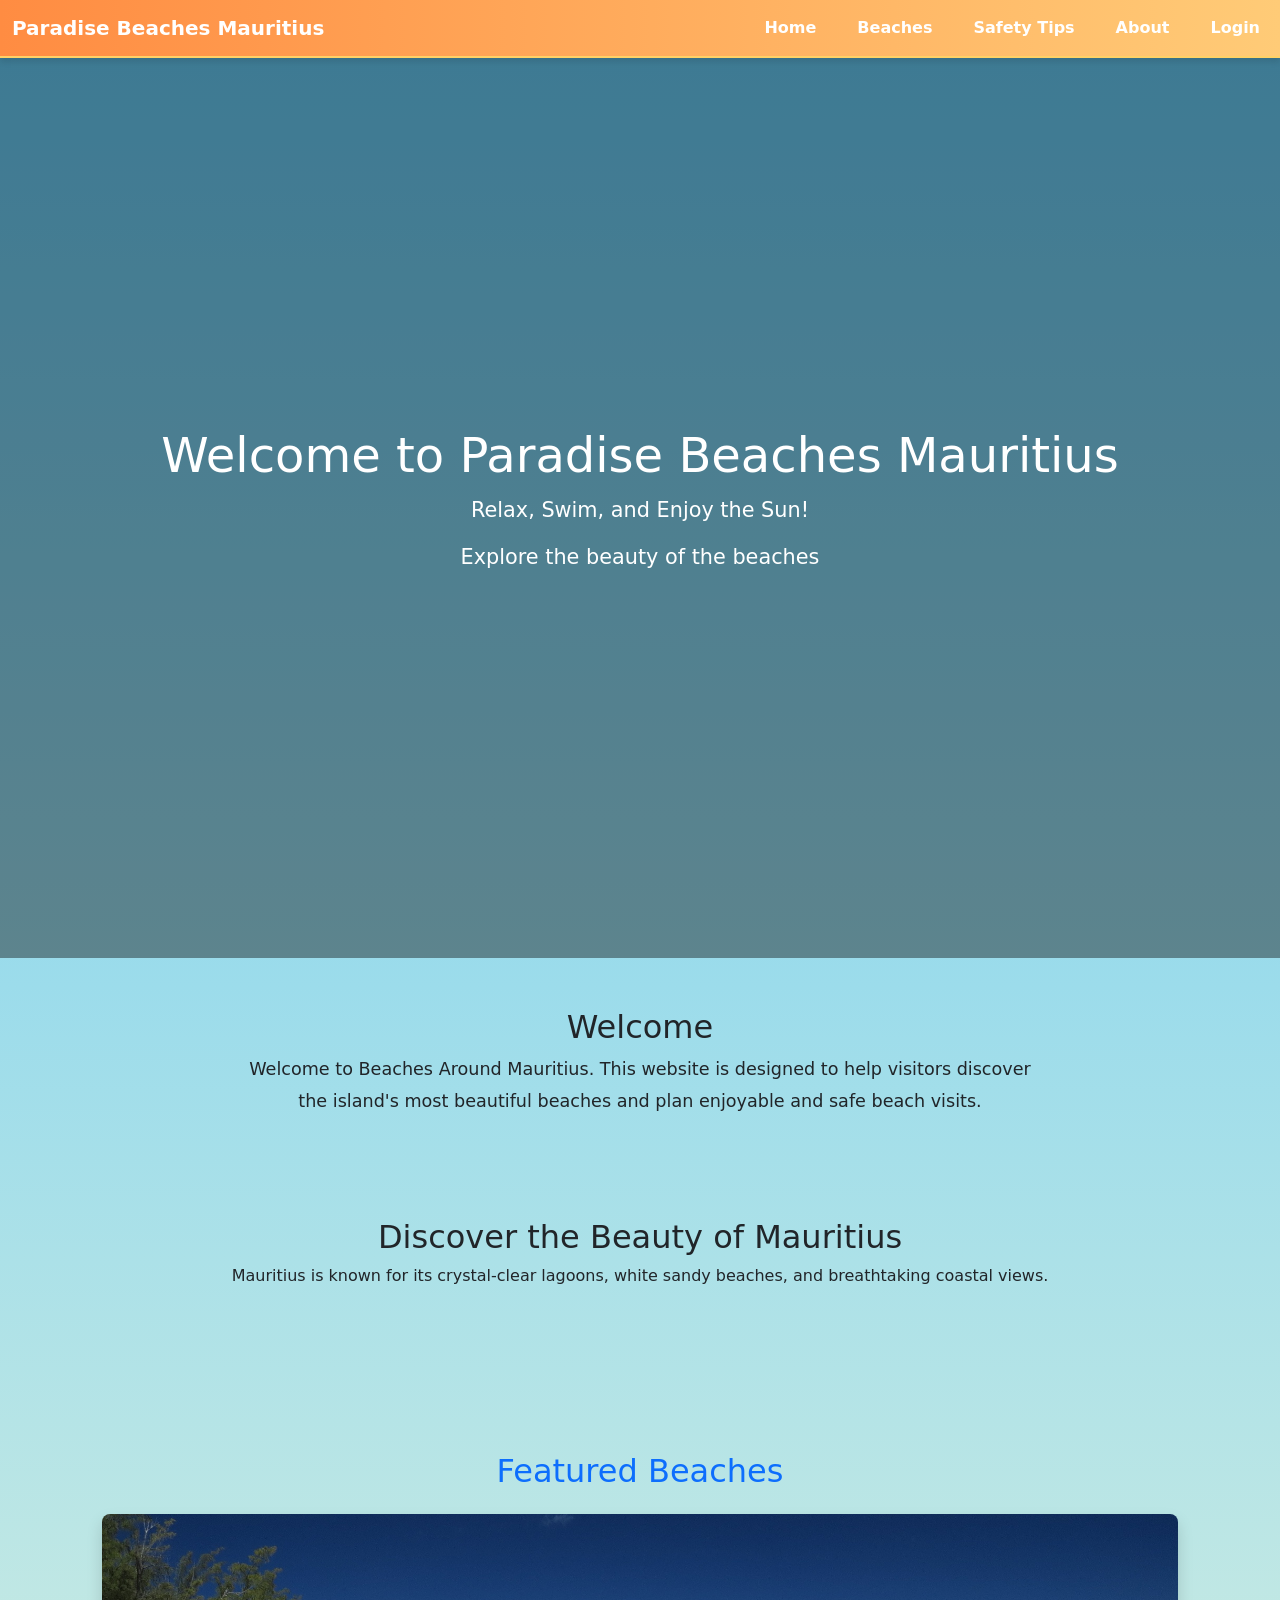
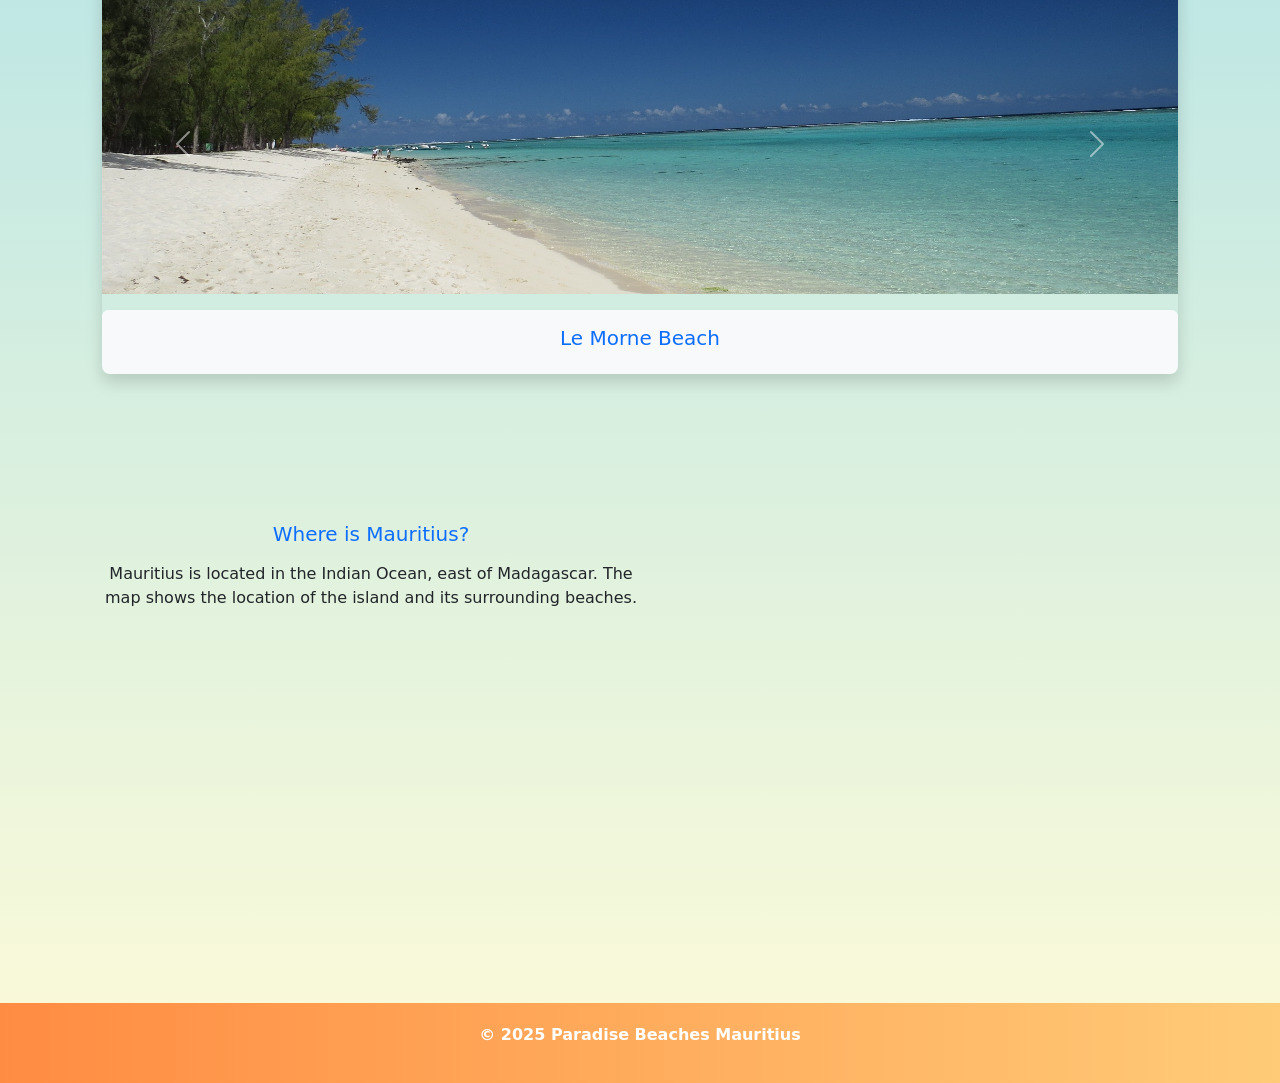
<file: index.html>
<!DOCTYPE html>
<html lang="en">

<head>
    <meta charset="UTF-8">
    <title>Paradise Beaches Mauritius</title>
     <meta name="viewport" content="width=device-width, initial-scale=1">
    <link rel="stylesheet" href="CSS/Style.css">
    <link href="https://cdn.jsdelivr.net/npm/bootstrap@5.3.0/dist/css/bootstrap.min.css" rel="stylesheet">
    <script src="https://cdn.jsdelivr.net/npm/bootstrap@5.3.0/dist/js/bootstrap.bundle.min.js"></script>
</head>



<body>

<header class="site-header">

    <nav class="navbar navbar-expand-lg navbar-dark bg-dark">
    <div class="container-fluid">

        <a class="navbar-brand" href="#">Paradise Beaches Mauritius</a>

        <!-- Hamburger button -->
        <button class="navbar-toggler" type="button" data-bs-toggle="collapse"
            data-bs-target="#mainNavbar">
            <span class="navbar-toggler-icon"></span>
        </button>

        <!-- Collapsible menu -->
        <div class="collapse navbar-collapse" id="mainNavbar">
            <ul class="navbar-nav ms-auto mb-2 mb-lg-0">

                <li class="nav-item">
                    <a class="nav-link" href="index.html">Home</a>
                </li>

                <li class="nav-item">
                    <a class="nav-link" href="beaches.html">Beaches</a>
                </li>

                <li class="nav-item">
                    <a class="nav-link" href="Safety.html">Safety Tips</a>
                </li>

                <li class="nav-item">
                    <a class="nav-link" href="About.html">About</a>
                </li>
                
                 <li class="nav-item">
                    <a class="nav-link" href="Login.html">Login</a>
                </li>

            </ul>
        </div>
    </div>
</nav>

    <div class="hero">

        <video autoplay muted loop class="bg-video">
            <source src="pictures-videos/beachesbgnd.mp4" type="video/mp4">
        </video>

        <div class="hero-content">
            <h1>Welcome to Paradise Beaches Mauritius</h1>
            <p>Relax, Swim, and Enjoy the Sun!</p>
            <p>Explore the beauty of the beaches</p>
        </div>

       

    </div>

</header>

<main class="container">

    <section class="about">
        <h2>Welcome</h2>
        <p>
            Welcome to Beaches Around Mauritius. This website is designed to help
            visitors discover the island's most beautiful beaches and plan enjoyable
            and safe beach visits.
        </p>
    </section>

    <section class="highlight-box">
        <h2>Discover the Beauty of Mauritius</h2>
        <p>
            Mauritius is known for its crystal-clear lagoons, white sandy beaches,
            and breathtaking coastal views.
        </p>
    </section>

    <section id="beaches Carousel" class="mt-5 mb-5">
        <h2 class="text-center text-primary mb-4">Featured Beaches</h2>
        
            <div class="carousel-wrapper">
            <!--left beach carousel-->
            <div id="beachCarousel" class="carousel slide" data-bs-ride="carousel">
              <div class="carousel-inner rounded-3 shadow">

                <!--le morne beach-->
                <div class="carousel-item active">
                    
                 <img src="pictures-videos/lemornebeach.jpg" class="d-block w-100" alt="Le Morne Beach">
                  
                 <div class="mt-3 p-3 bg-light rounded shadow-sm  ">
                 <h5 id="beachTitle" class="text-primary">Le Morne Beach</h5>
                 
                </div>
                
                </div>

                <!--Flic en Flac Beach-->
                <div class="carousel-item ">
                

                  <img src="pictures-videos/FlicenFlac.jpeg" class="d-block w-100" alt="Flic en Flac Beach">

                  <div class="mt-3 p-3 bg-light rounded shadow-sm">

                <h5 id="beachTitle" class="text-primary">Flic en Flac Beach</h5>
                
                    </p>
             </div>
                </div>

                <!--Grand Baie Beach-->
                <div class="carousel-item ">
                  <img src="pictures-videos/GrandBaie.jpg" class="d-block w-100" alt="Grand Baie Beach">
                  <div class="mt-3 p-3 bg-light rounded shadow-sm">

                 <h5 id="beachTitle" class="text-primary">Grand Baie Beach</h5>
                 
             </div>
                </div>

                <!--Pereybere Beach-->
                <div class="carousel-item ">
                  <img src="pictures-videos/PereybereBeach.jfif" class="d-block w-100" alt="Pereybere Beach">
                  <div class="mt-3 p-3 bg-light rounded shadow-sm">

                 <h5 id="beachTitle" class="text-primary">Pereybere Beach</h5>
                
             </div>
                  
              </div>

               <!--Mont Choisy Beach-->
              <div class="carousel-item ">
                  <img src="pictures-videos/montchoisybeach.jpg" class="d-block w-100" alt="Mont Choisy Beach">
                    <div class="mt-3 p-3 bg-light rounded shadow-sm">
                       
                       <h5 id="beachTitle" class="text-primary">Mont Choisy Beach</h5>
                      
                        
                       </p>
                   </div>
                  
                </div>
                
              <!--Tamarin Beach-->
              <div class="carousel-item ">
                  <img src="pictures-videos/Tamarinbeach.jpg" class="d-block w-100" alt="Tamarin Beach">
                 <div class="mt-3 p-3 bg-light rounded shadow-sm">
                       
                     <h5 id="beachTitle" class="text-primary">Tamarin Beach</h5>
                     
                   </div>
              </div>
               
              <!--Belle Mare Beach-->
              <div class="carousel-item ">
                  <img src="pictures-videos/bellemarebeach.jpg" class="d-block w-100" alt="Belle Mare Beach">
                  <div class="mt-3 p-3 bg-light rounded shadow-sm">
                       
                       <h5 id="beachTitle" class="text-primary">Belle Mare Beach</h5>
                       
                   </div>
              </div>
               
              <!--Trou aux Biches Beach-->
              <div class="carousel-item ">
                  <img src="pictures-videos/TrouauxBichesbeach.jpg" class="d-block w-100" alt="Trou aux Biches Beach">
                  <div class="mt-3 p-3 bg-light rounded shadow-sm">
                       
                       <h5 id="beachTitle" class="text-primary">Trou aux Biches Beach</h5>
                       
                   </div>
              </div>
              
              <!--Ile aux Cerfs Beach-->
              <div class="carousel-item ">
                  <img src="pictures-videos/Ileauxcerfsbeach.jfif" class="d-block w-100" alt="Ile aux Cerfs Beach">
                 <div class="mt-3 p-3 bg-light rounded shadow-sm">
                       
                       <h5 id="beachTitle" class="text-primary">Île aux Cerfs Beach</h5>
                       
                   </div>
              </div>

                </div>  
                
              <button class="carousel-control-prev" type="button" data-bs-target="#beachCarousel" data-bs-slide="prev">
                <span class="carousel-control-prev-icon" aria-hidden="true"></span>
                <span class="visually-hidden">Previous</span>
              </button>
              <button class="carousel-control-next" type="button" data-bs-target="#beachCarousel" data-bs-slide="next">
                <span class="carousel-control-next-icon" aria-hidden="true"></span>
                <span class="visually-hidden">Next</span>
              </button>
            </div>

           
           

            </div>
       
    </section>
    <section>
         <!--google maps API-->
                <div class="col-lg-6 mb-4">
                     <h5 class="text-primary mb-3">Where is Mauritius?</h5>
            <p>
                Mauritius is located in the Indian Ocean, east of Madagascar.
                The map shows the location of the island and its surrounding beaches.
            </p>

            

                
  <div class="ratio ratio-16x9">
                <iframe
                   id="beachMap"
                    src="https://www.google.com/maps?q=Mauritius&output=embed"
                    style="border:0;"
                    allowfullscreen=""
                    loading="lazy">
                </iframe>
            </div>
        </div>
</section>
</main>
    

<footer>
    <p>&copy; 2025 Paradise Beaches Mauritius</p>
</footer>

</body>
</html>
</file>
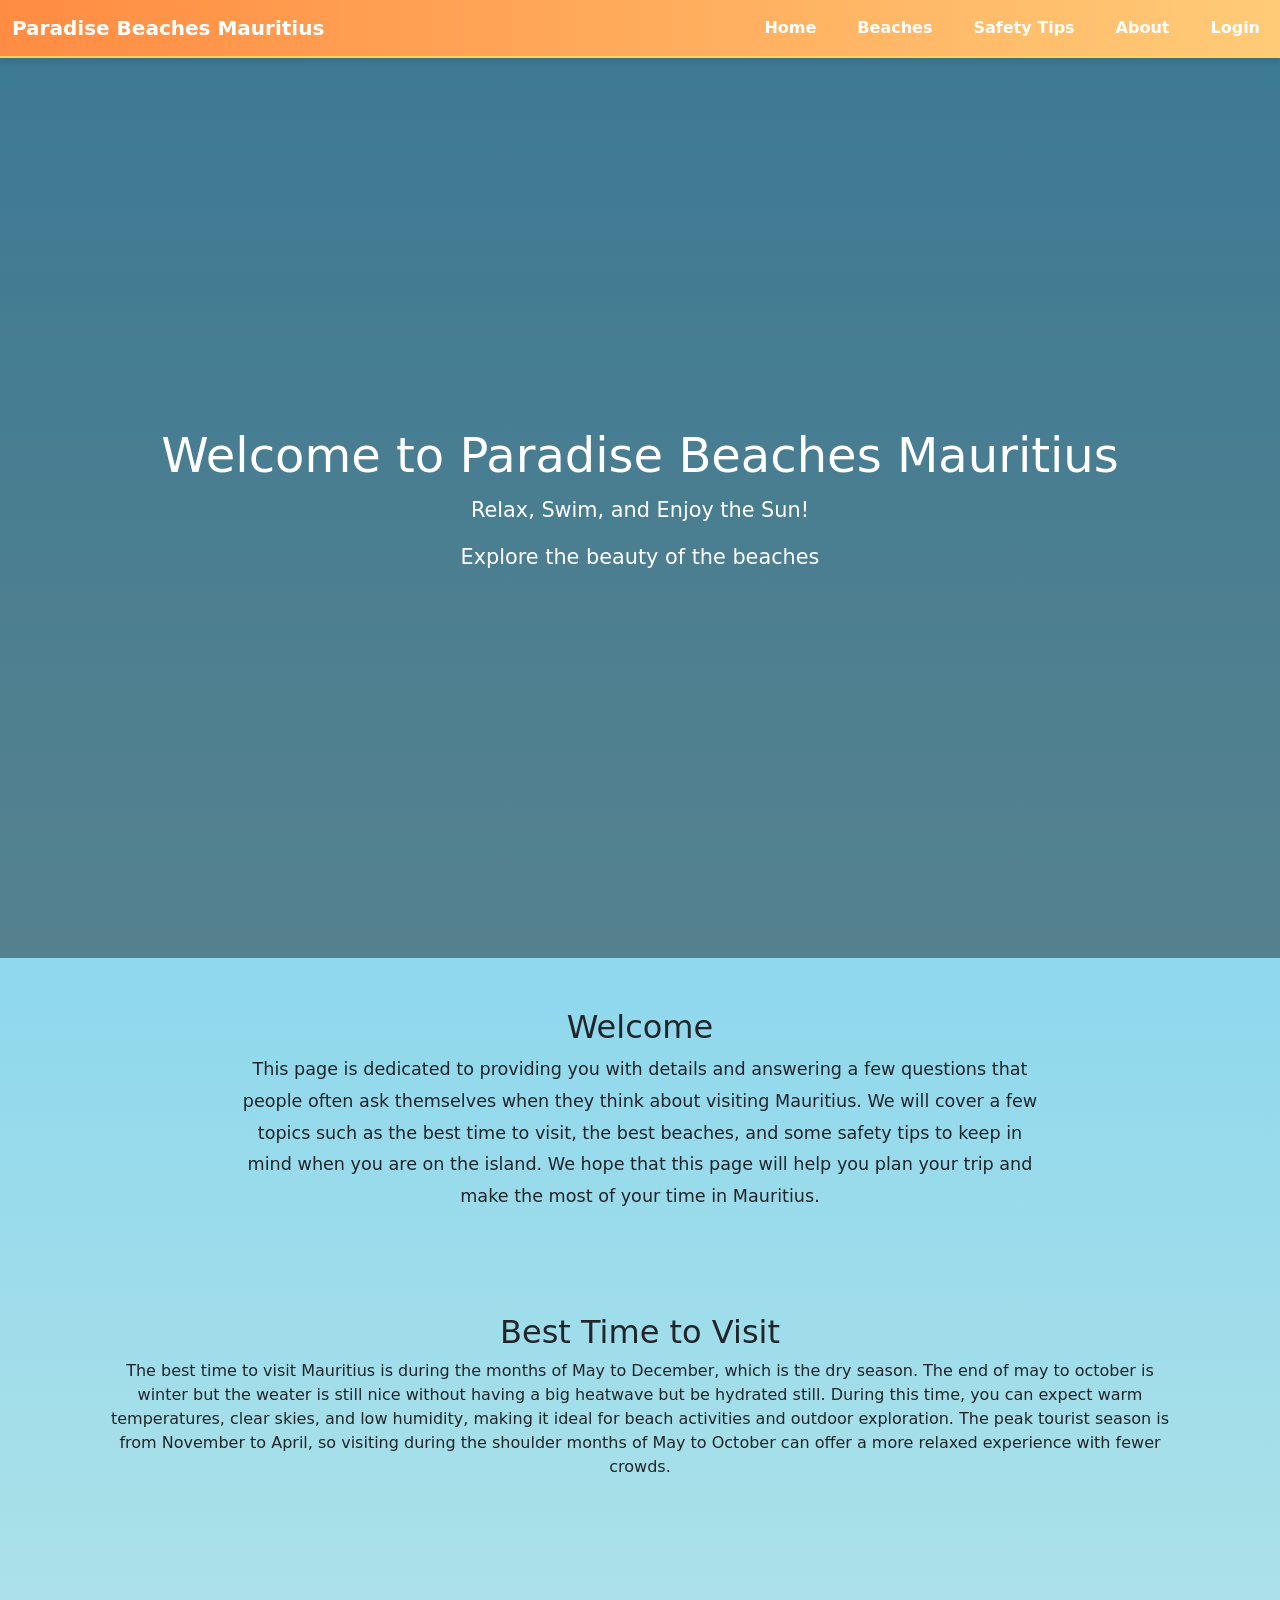
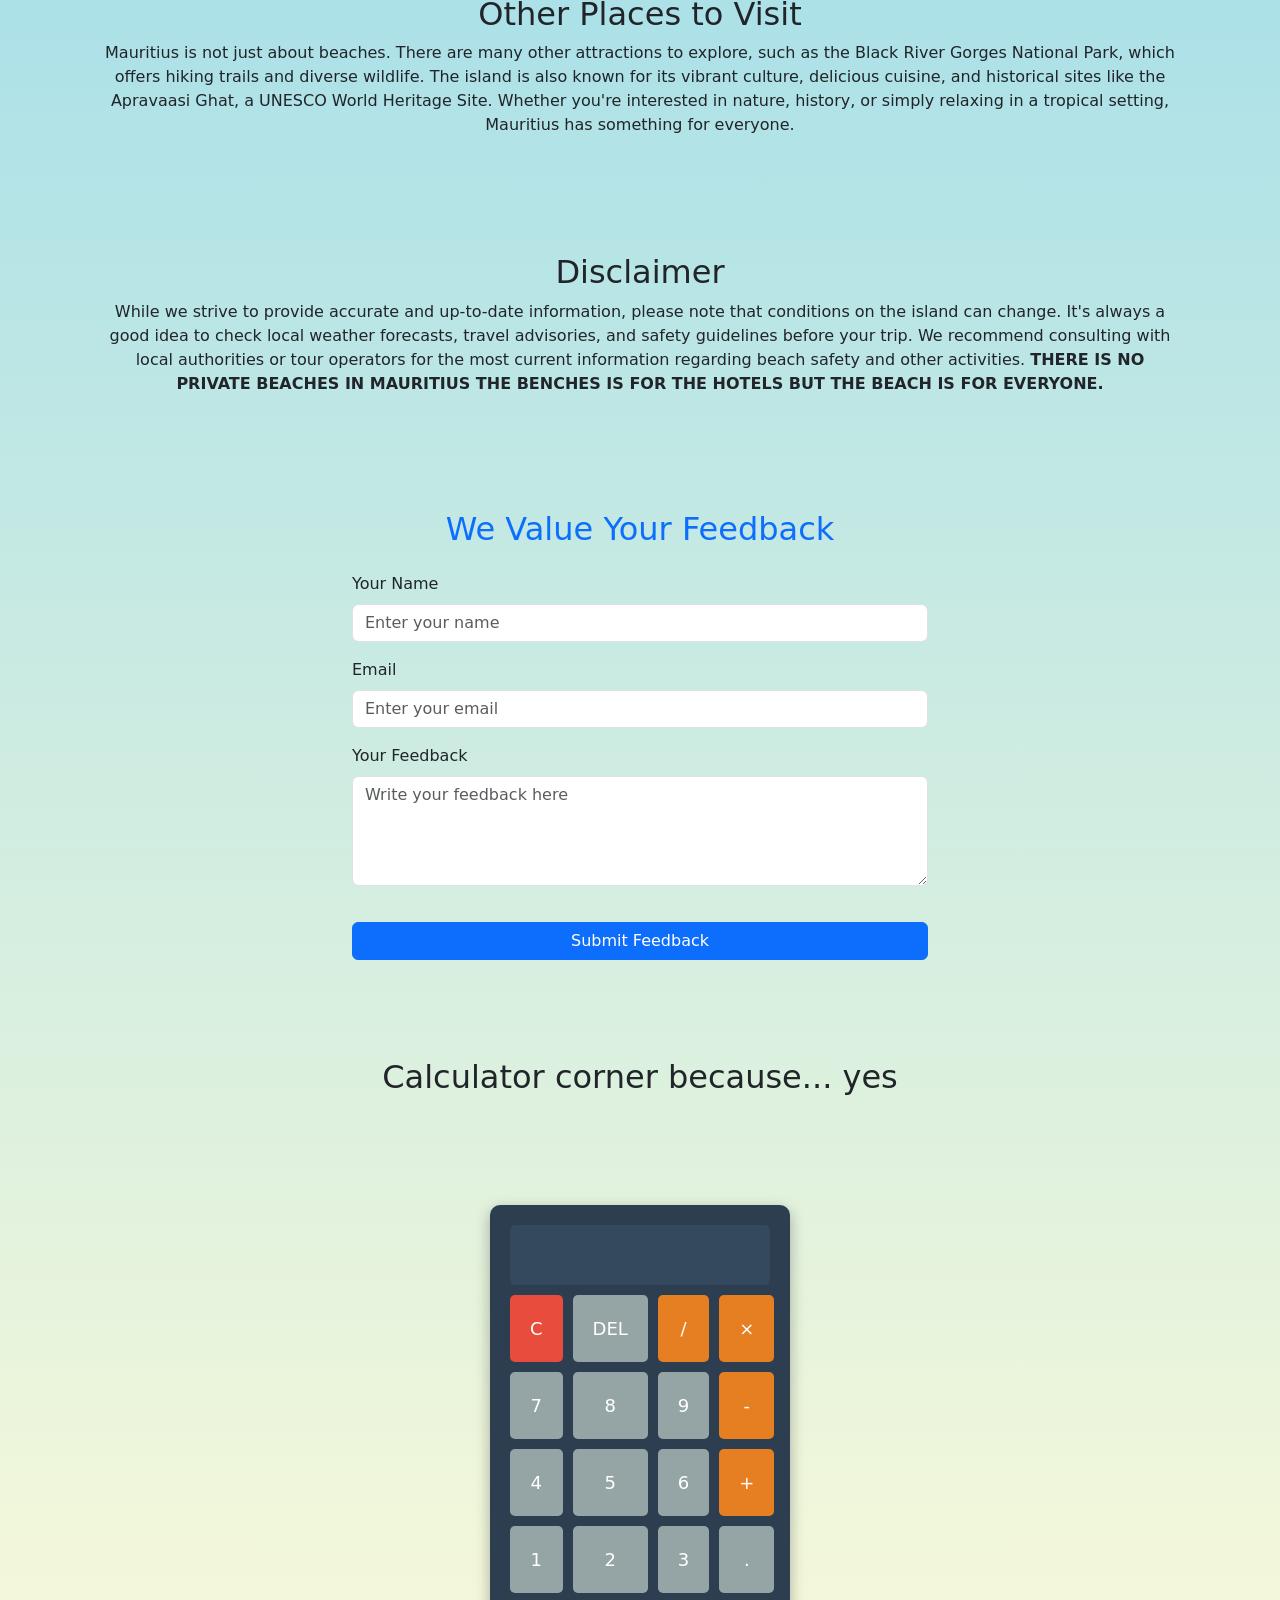
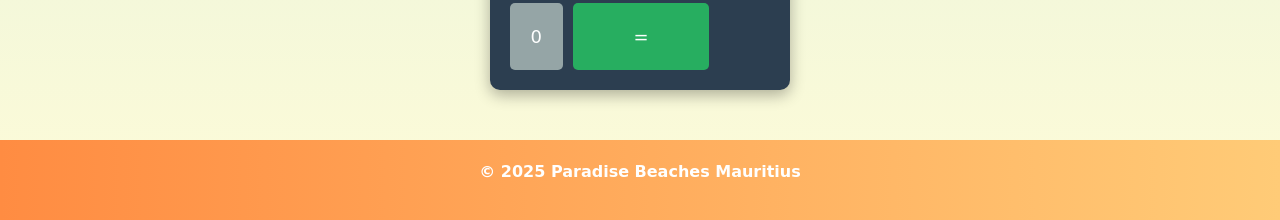
<file: About.html>
<!DOCTYPE html>
<html lang="en">

<head>
    <meta charset="UTF-8">
    <title>Paradise Beaches Mauritius</title>
     <meta name="viewport" content="width=device-width, initial-scale=1">
    <link rel="stylesheet" href="CSS/Style.css">
    <link href="https://cdn.jsdelivr.net/npm/bootstrap@5.3.0/dist/css/bootstrap.min.css" rel="stylesheet">
    <script src="https://cdn.jsdelivr.net/npm/bootstrap@5.3.0/dist/js/bootstrap.bundle.min.js"></script>
    <link rel="stylesheet" href="https://cdnjs.cloudflare.com/ajax/libs/font-awesome/6.5.0/css/all.min.css">
    
</head>



<body>

<header class="site-header">

    <nav class="navbar navbar-expand-lg navbar-dark bg-dark">
    <div class="container-fluid">

        <a class="navbar-brand" href="#">Paradise Beaches Mauritius</a>

        <!-- Hamburger button -->
        <button class="navbar-toggler" type="button" data-bs-toggle="collapse"
            data-bs-target="#mainNavbar">
            <span class="navbar-toggler-icon"></span>
        </button>

        <!-- Collapsible menu -->
        <div class="collapse navbar-collapse" id="mainNavbar">
            <ul class="navbar-nav ms-auto mb-2 mb-lg-0">

                <li class="nav-item">
                    <a class="nav-link" href="index.html">Home</a>
                </li>

                <li class="nav-item">
                    <a class="nav-link" href="beaches.html">Beaches</a>
                </li>

                <li class="nav-item">
                    <a class="nav-link" href="Safety.html">Safety Tips</a>
                </li>

                <li class="nav-item">
                    <a class="nav-link" href="About.html">About</a>

                </li>

                <li class="nav-item">
                    <a class="nav-link" href="Login.html">Login</a>
                </li>

            </ul>
        </div>
    </div>
</nav>

    <div class="hero">

        <video autoplay muted loop class="bg-video">
            <source src="pictures-videos/beachesbgnd.mp4" type="video/mp4">
        </video>

        <div class="hero-content">
            <h1>Welcome to Paradise Beaches Mauritius</h1>
            <p>Relax, Swim, and Enjoy the Sun!</p>
            <p>Explore the beauty of the beaches</p>
        </div>

       

    </div>

</header>

<main class="container">

    <section class="about">
        <h2>Welcome</h2>
        <p>
            This page is dedicated to providing you with details and 
            answering a few questions that people often ask themselves when they think about visiting Mauritius.
            We will cover a few topics such as the best time to visit, the best beaches, and some safety tips to keep in mind when you are on the island. 
            We hope that this page will help you plan your trip and make the most of your time in Mauritius.

        </p>
    </section>  
    <section class="best-time">
        <h2>Best Time to Visit</h2>
        <p>
            The best time to visit Mauritius is during the months of May to December, which is the dry season. The end of may to october is winter but the weater is still nice without having a big heatwave but be hydrated still. 
            During this time, you can expect warm temperatures, clear skies, and low humidity, making it ideal for beach activities and outdoor exploration. 
            The peak tourist season is from November to April, so visiting during the shoulder months of May to October can offer a more relaxed experience with fewer crowds.
        </p> 
    </section>

    <section class="Other places">
        <h2>Other Places to Visit</h2>
        <p>
            Mauritius is not just about beaches. There are many other attractions to explore, such as the Black River Gorges National Park, which offers hiking trails and diverse wildlife. 
            The island is also known for its vibrant culture, delicious cuisine, and historical sites like the Apravaasi Ghat, a UNESCO World Heritage Site.
            Whether you're interested in nature, history, or simply relaxing in a tropical setting, Mauritius has something for everyone.
        </p>
    </section>

    <section class="Disclaimer">
        <h2>Disclaimer</h2>
        <p>
            While we strive to provide accurate and up-to-date information, please note that conditions on the island can change. 
            It's always a good idea to check local weather forecasts, travel advisories, and safety guidelines before your trip. 
            We recommend consulting with local authorities or tour operators for the most current information regarding beach safety and other activities.
            <b>THERE IS NO PRIVATE BEACHES IN MAURITIUS THE BENCHES IS FOR THE HOTELS BUT THE BEACH IS FOR EVERYONE.</b>
        </p>
    </section>

   <div class="container my-5" style="max-width: 600px;">
    <h2 class="text-center text-primary mb-4">We Value Your Feedback</h2>

    <form>
        <div class="mb-3">
            <label class="form-label">Your Name</label>
            <input type="text" class="form-control" placeholder="Enter your name">
        </div>

        <div class="mb-3">
            <label class="form-label">Email</label>
            <input type="email" class="form-control" placeholder="Enter your email">
        </div>

        <div class="mb-3">
            <label class="form-label">Your Feedback</label>
            <textarea class="form-control" rows="4" placeholder="Write your feedback here"></textarea>
        </div>

        <button type="submit" class="btn btn-primary w-100">Submit Feedback</button>
    </form>
 </div>

 <style>
  .calculator {
    width: 300px;
    margin: 50px auto;
    padding: 20px;
    background-color: #2c3e50;
    border-radius: 10px;
    box-shadow: 0 5px 15px rgba(0,0,0,0.3);
  }
  
  .display {
    width: 100%;
    height: 60px;
    background-color: #34495e;
    color: white;
    font-size: 24px;
    text-align: right;
    padding: 15px;
    box-sizing: border-box;
    border-radius: 5px;
    margin-bottom: 10px;
    border: none;
  }
  
  .buttons {
    display: grid;
    grid-template-columns: repeat(4, 1fr);
    gap: 10px;
  }
  
  button {
    padding: 20px;
    font-size: 18px;
    border: none;
    border-radius: 5px;
    cursor: pointer;
    background-color: #95a5a6;
    color: white;
    transition: background-color 0.2s;
  }
  
  button:hover {
    background-color: #7f8c8d;
  }
  
  .operator {
    background-color: #e67e22;
  }
  
  .operator:hover {
    background-color: #d35400;
  }
  
  .equals {
    background-color: #27ae60;
    grid-column: span 2;
  }
  
  .equals:hover {
    background-color: #229954;
  }
  
  .clear {
    background-color: #e74c3c;
  }
  
  .clear:hover {
    background-color: #c0392b;
  }
 
</style>
 <!--Calculator Corner-->
     <section class="calculator-corner">
        <h2>Calculator corner because... yes</h2>

    </section>
<div class="calculator">
  <input type="text" class="display" id="display" disabled>
  
  <div class="buttons">
    <button onclick="clearDisplay()" class="clear">C</button>
    <button onclick="deleteLast()">DEL</button>
    <button onclick="appendToDisplay('/')" class="operator">/</button>
    <button onclick="appendToDisplay('*')" class="operator">×</button>
    
    <button onclick="appendToDisplay('7')">7</button>
    <button onclick="appendToDisplay('8')">8</button>
    <button onclick="appendToDisplay('9')">9</button>
    <button onclick="appendToDisplay('-')" class="operator">-</button>
    
    <button onclick="appendToDisplay('4')">4</button>
    <button onclick="appendToDisplay('5')">5</button>
    <button onclick="appendToDisplay('6')">6</button>
    <button onclick="appendToDisplay('+')" class="operator">+</button>
    
    <button onclick="appendToDisplay('1')">1</button>
    <button onclick="appendToDisplay('2')">2</button>
    <button onclick="appendToDisplay('3')">3</button>
    <button onclick="appendToDisplay('.')">.</button>
    
    <button onclick="appendToDisplay('0')">0</button>
    <button onclick="calculate()" class="equals">=</button>
  </div>
</div>

<script>
  let display = document.getElementById('display');
  
  function appendToDisplay(value) {
    display.value += value;
  }
  
  function clearDisplay() {
    display.value = '';
  }
  
  function deleteLast() {
    display.value = display.value.slice(0, -1);
  }
  
  function calculate() {
    try {
      display.value = eval(display.value);
    } catch (error) {
      display.value = 'Error';
    }
  }
</script>

 
</main>
<footer>
    <p>&copy; 2025 Paradise Beaches Mauritius</p>
</footer>

  </body>
 </html>
</file>
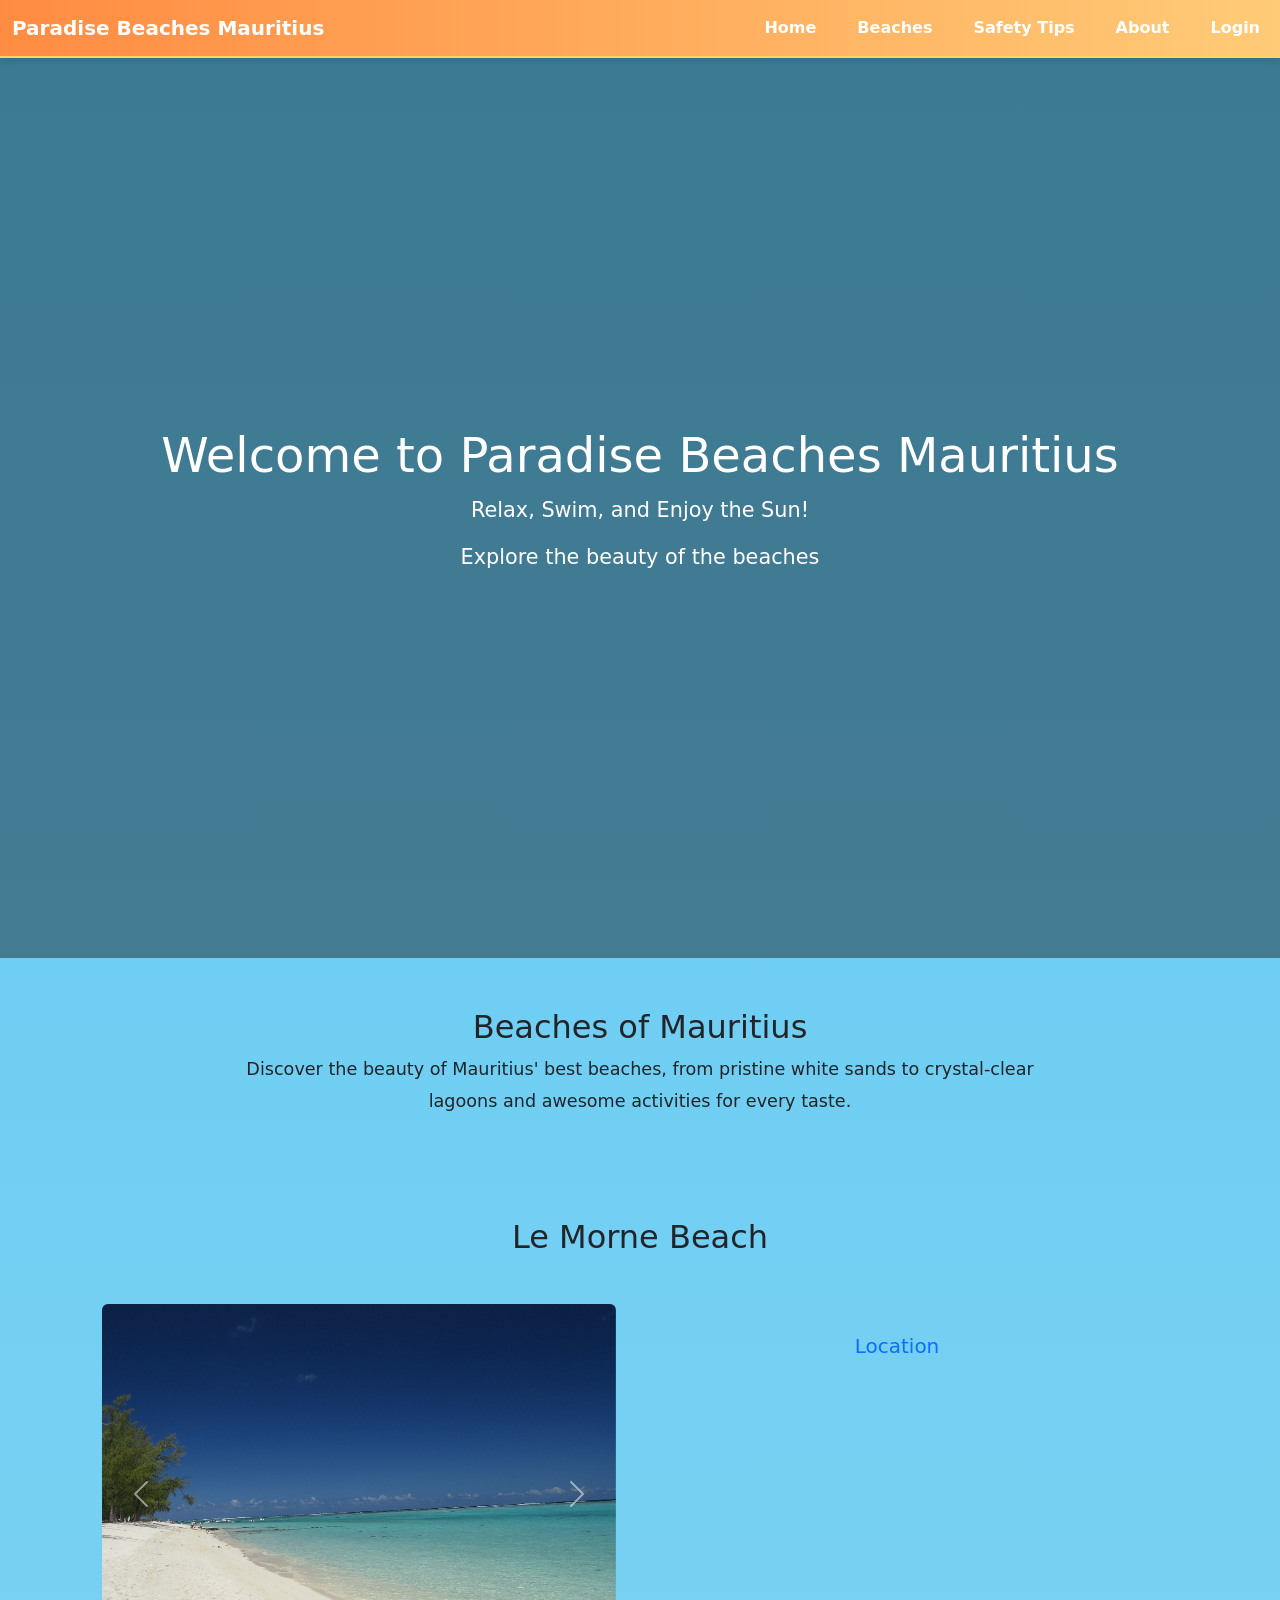
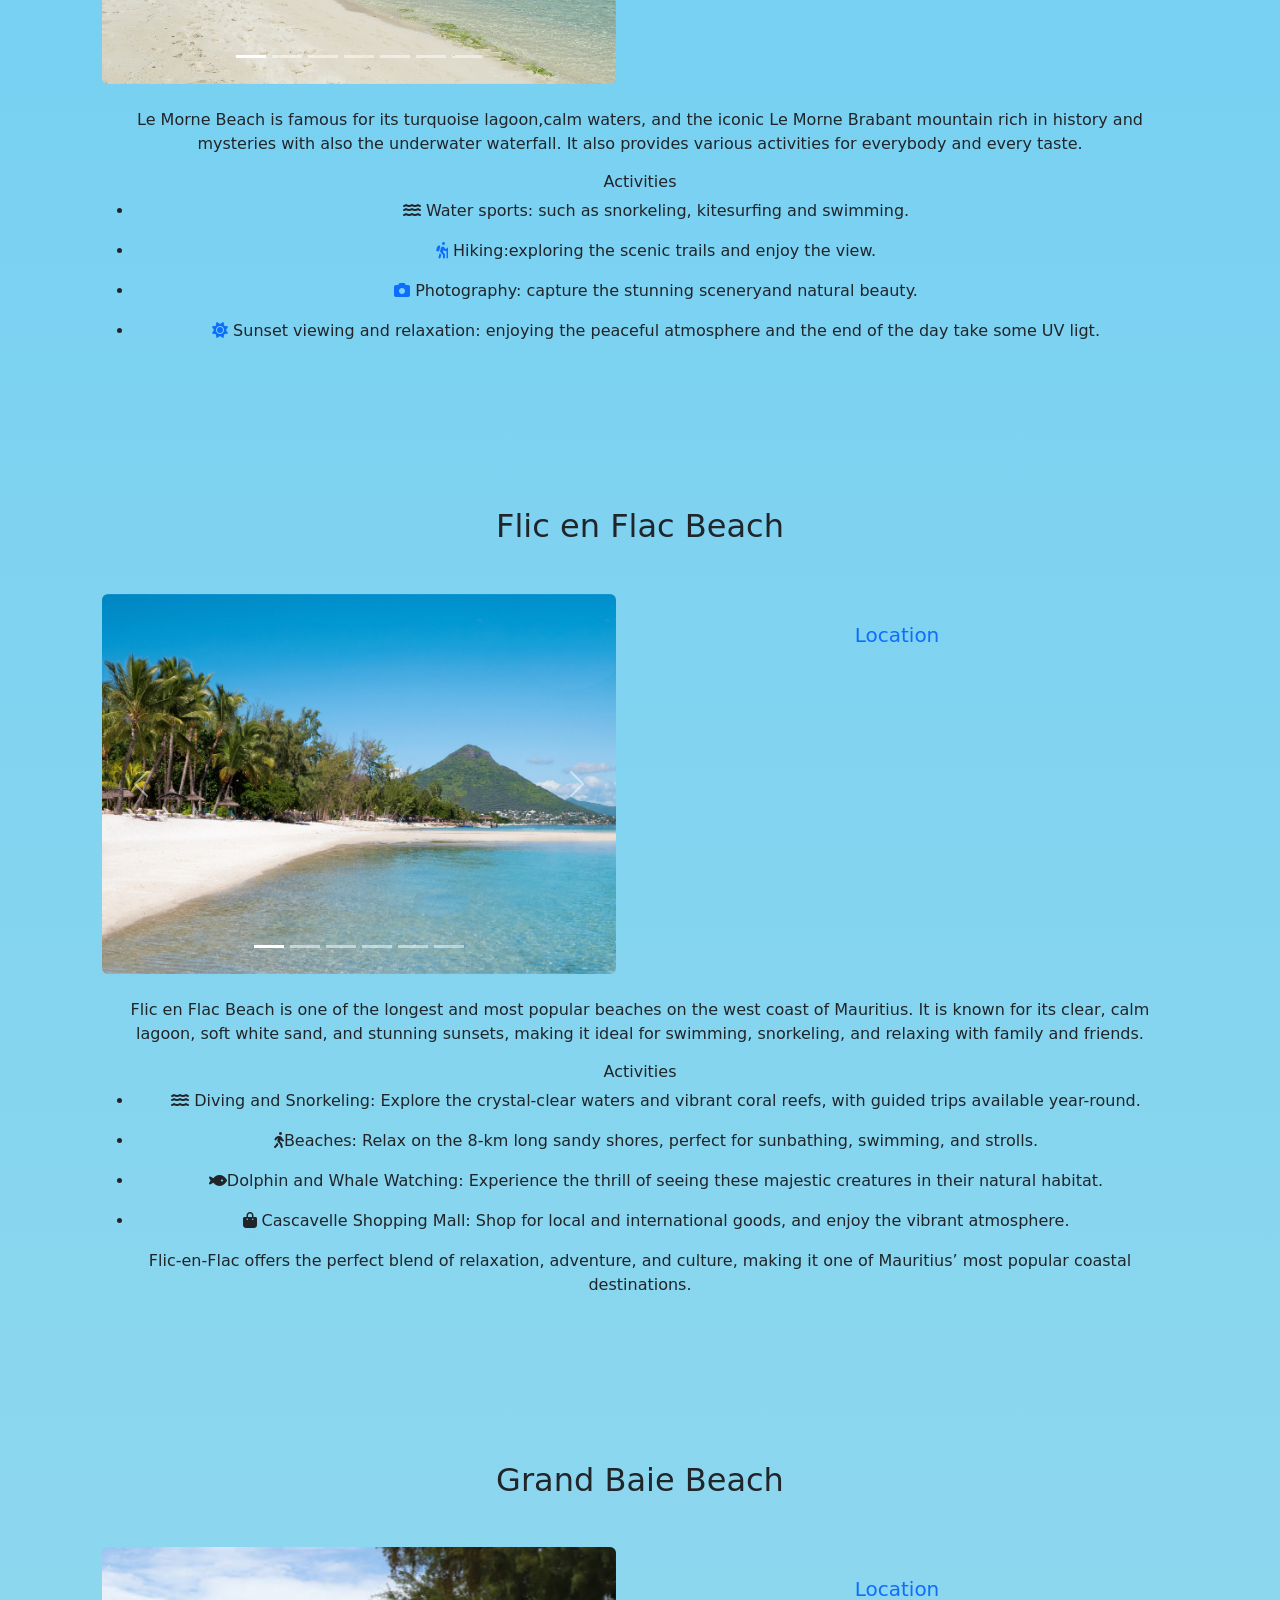
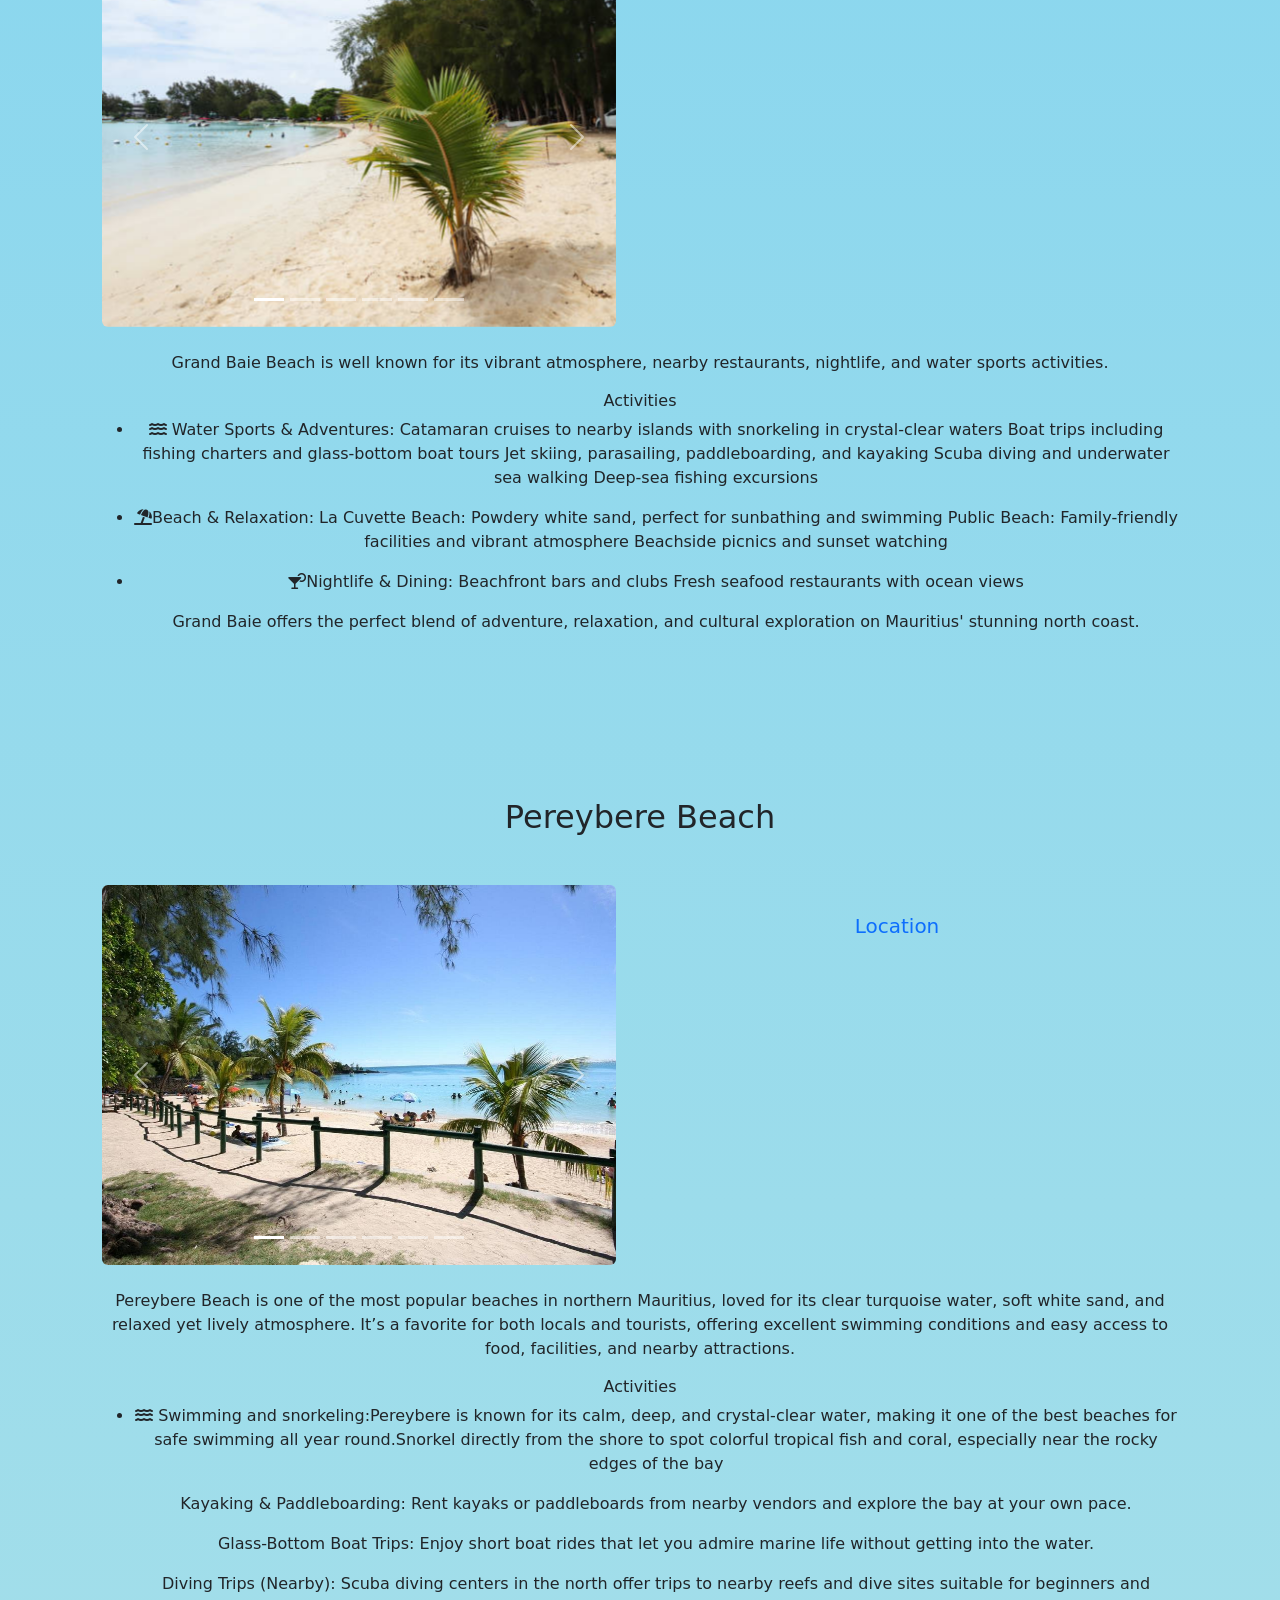
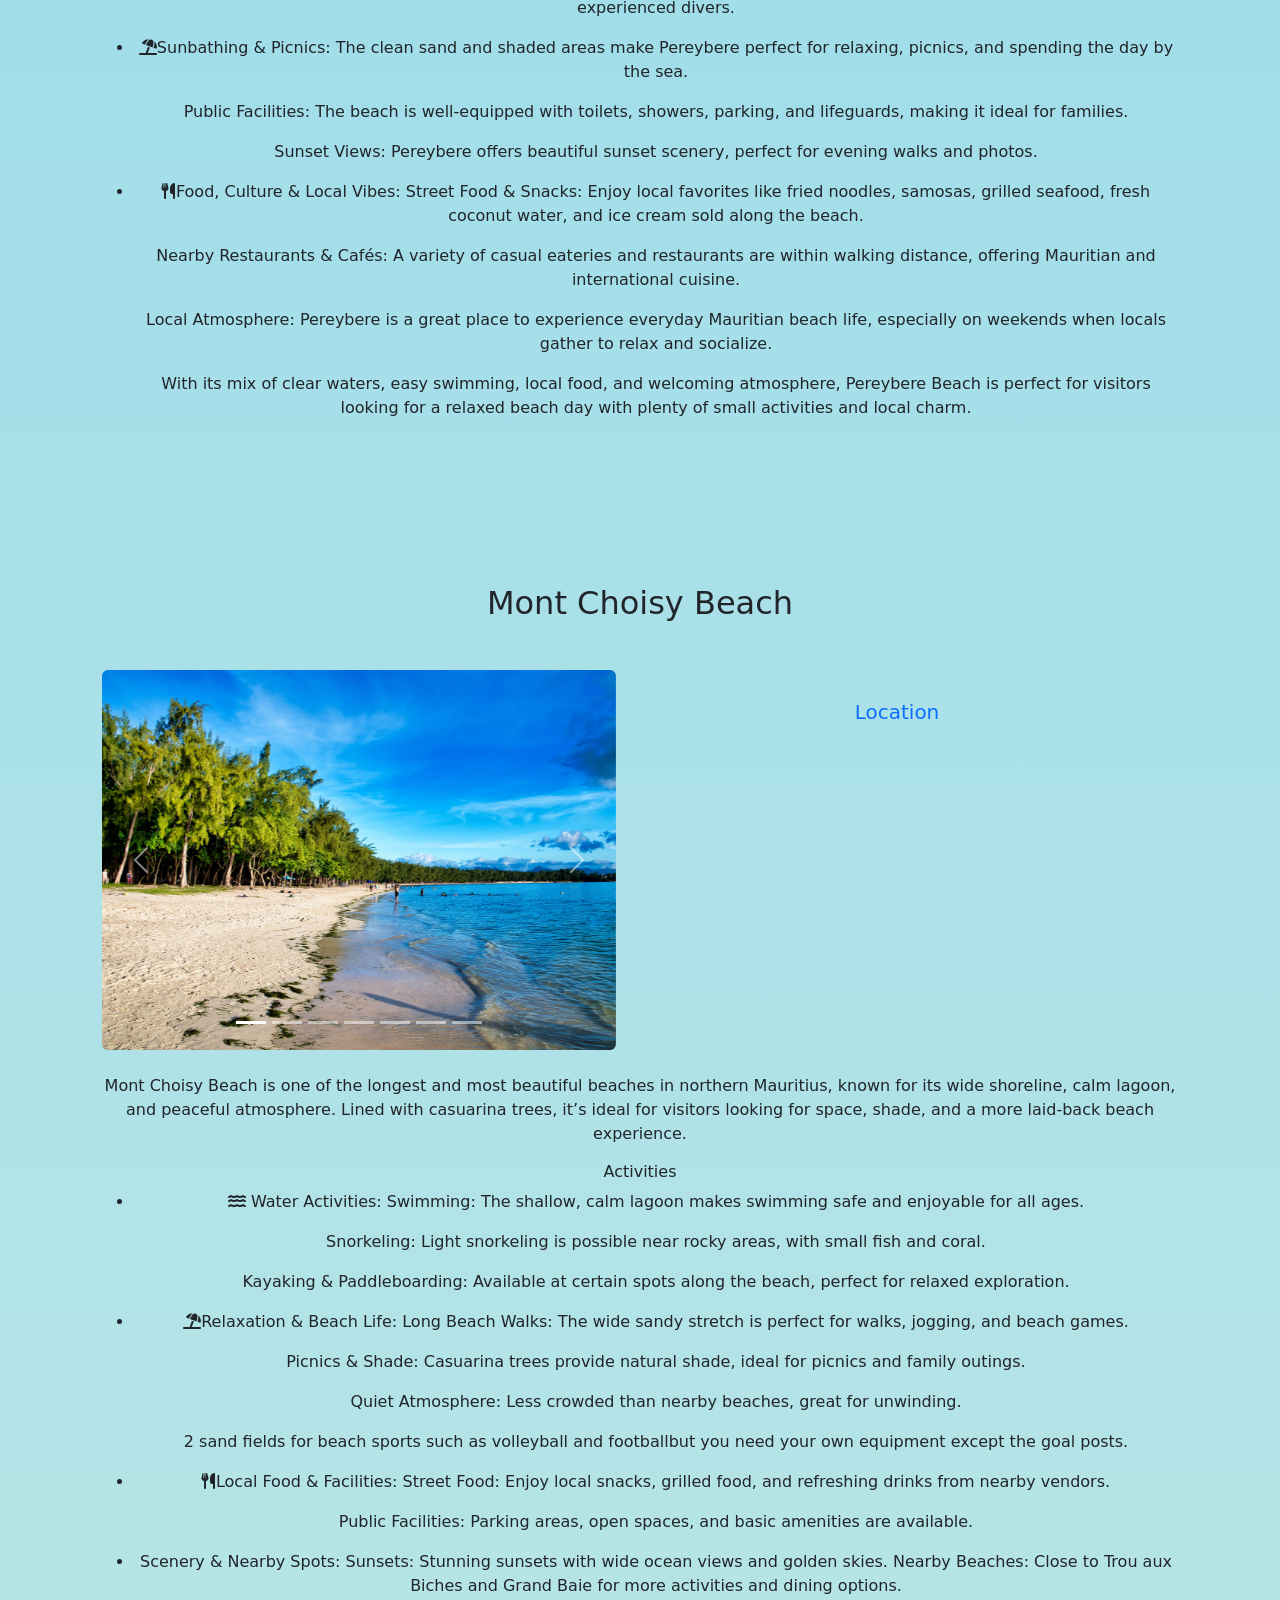
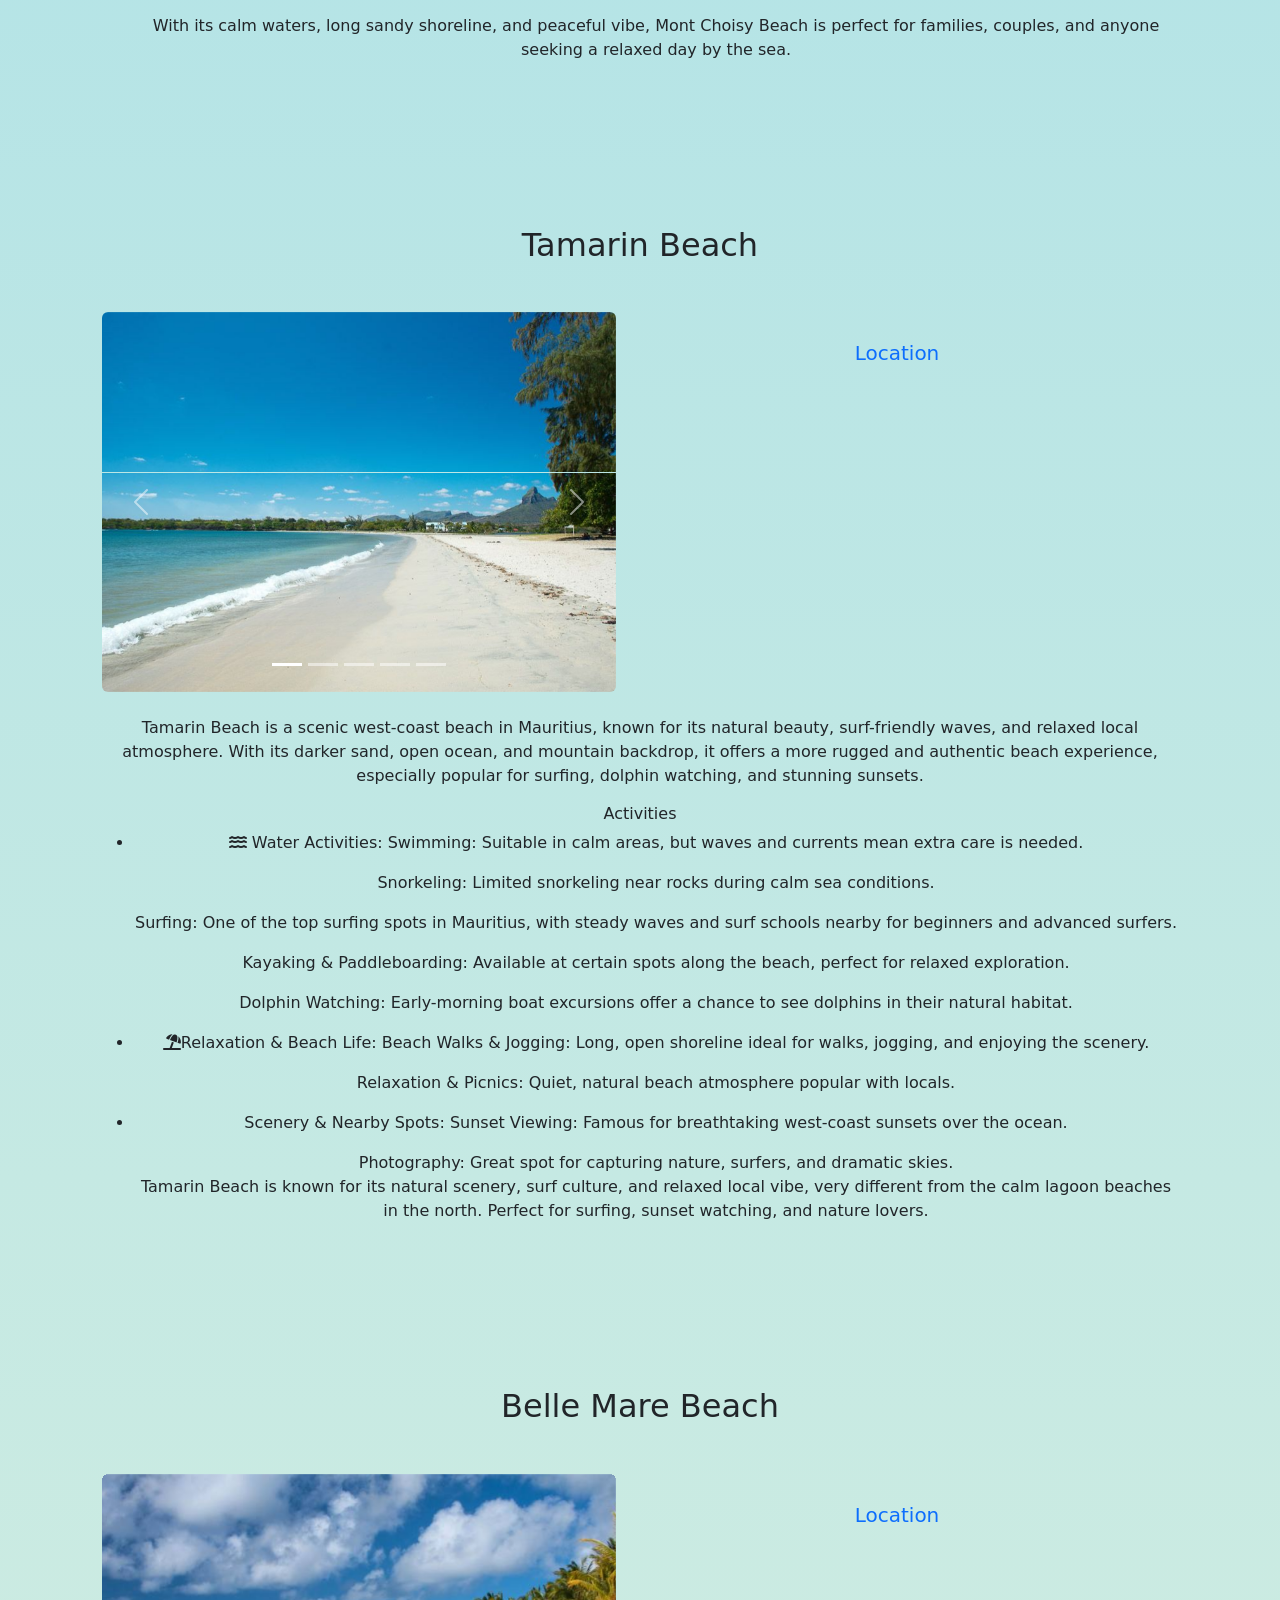
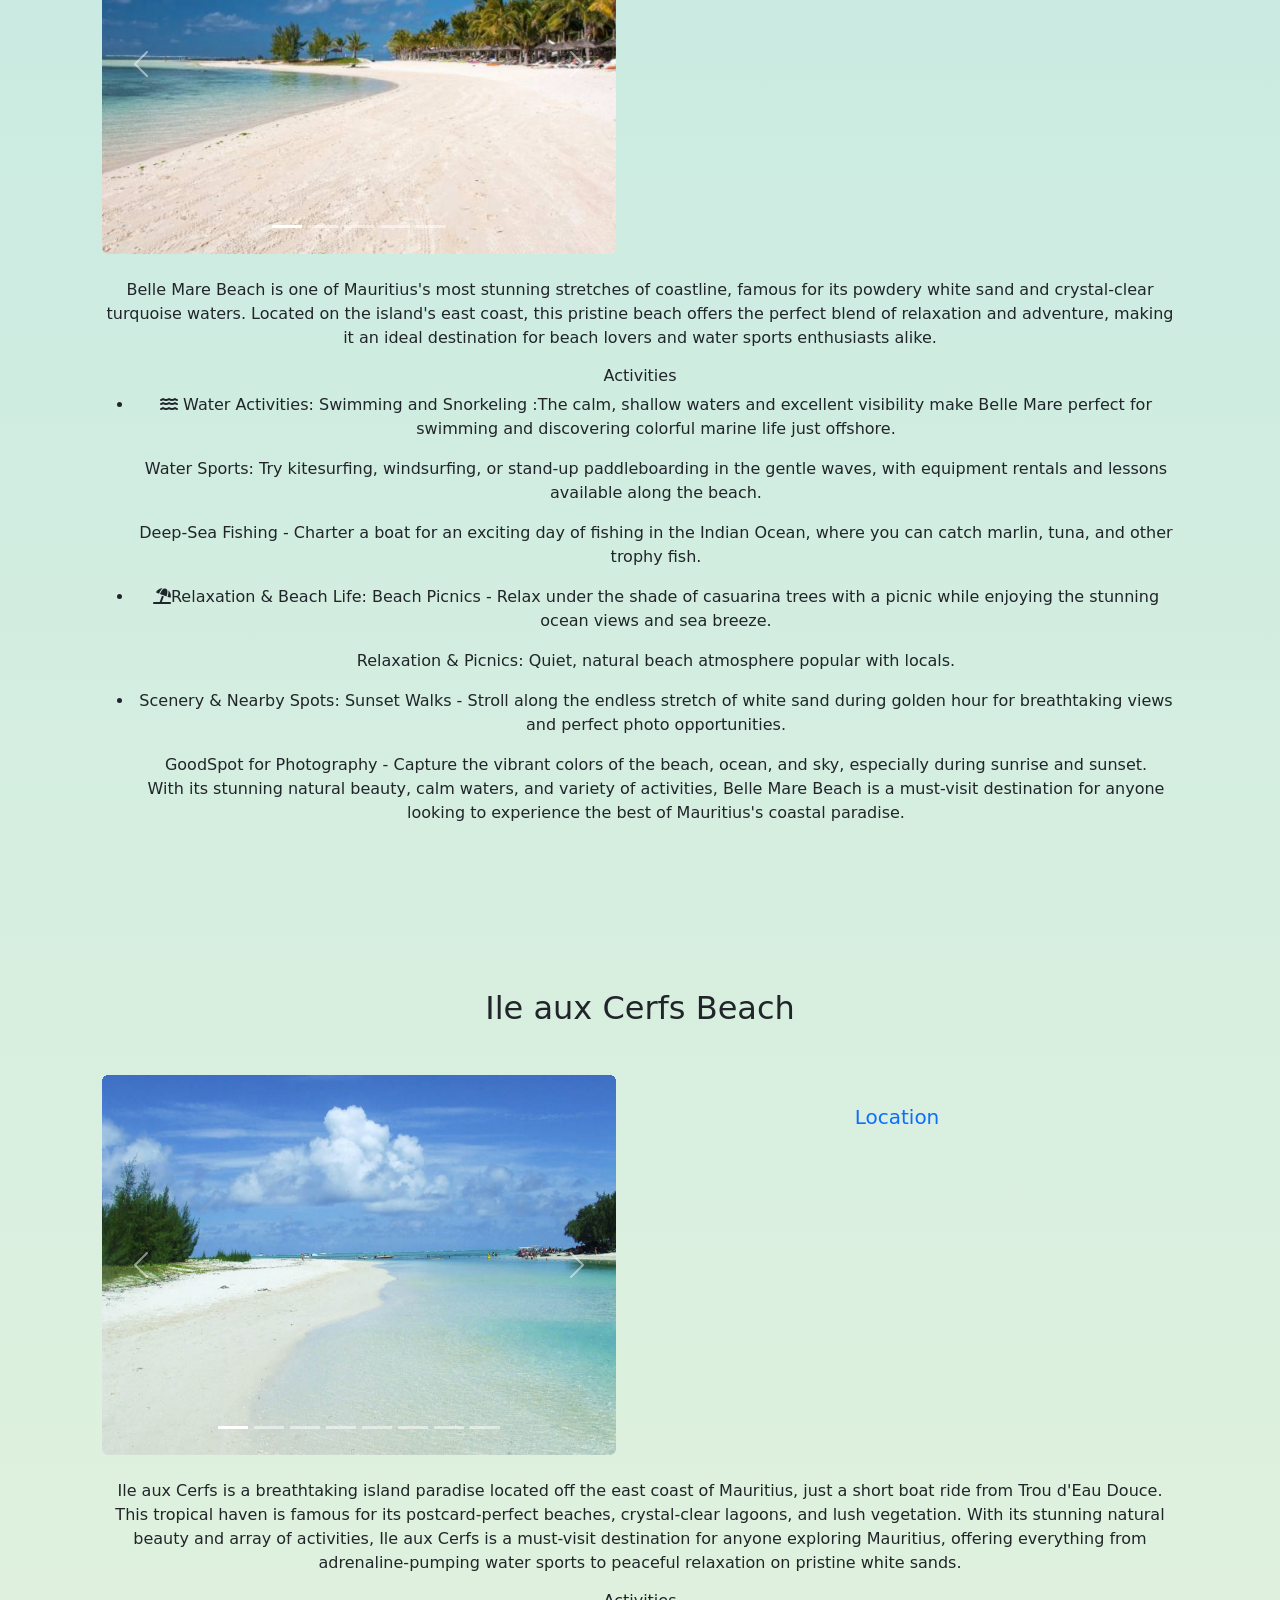
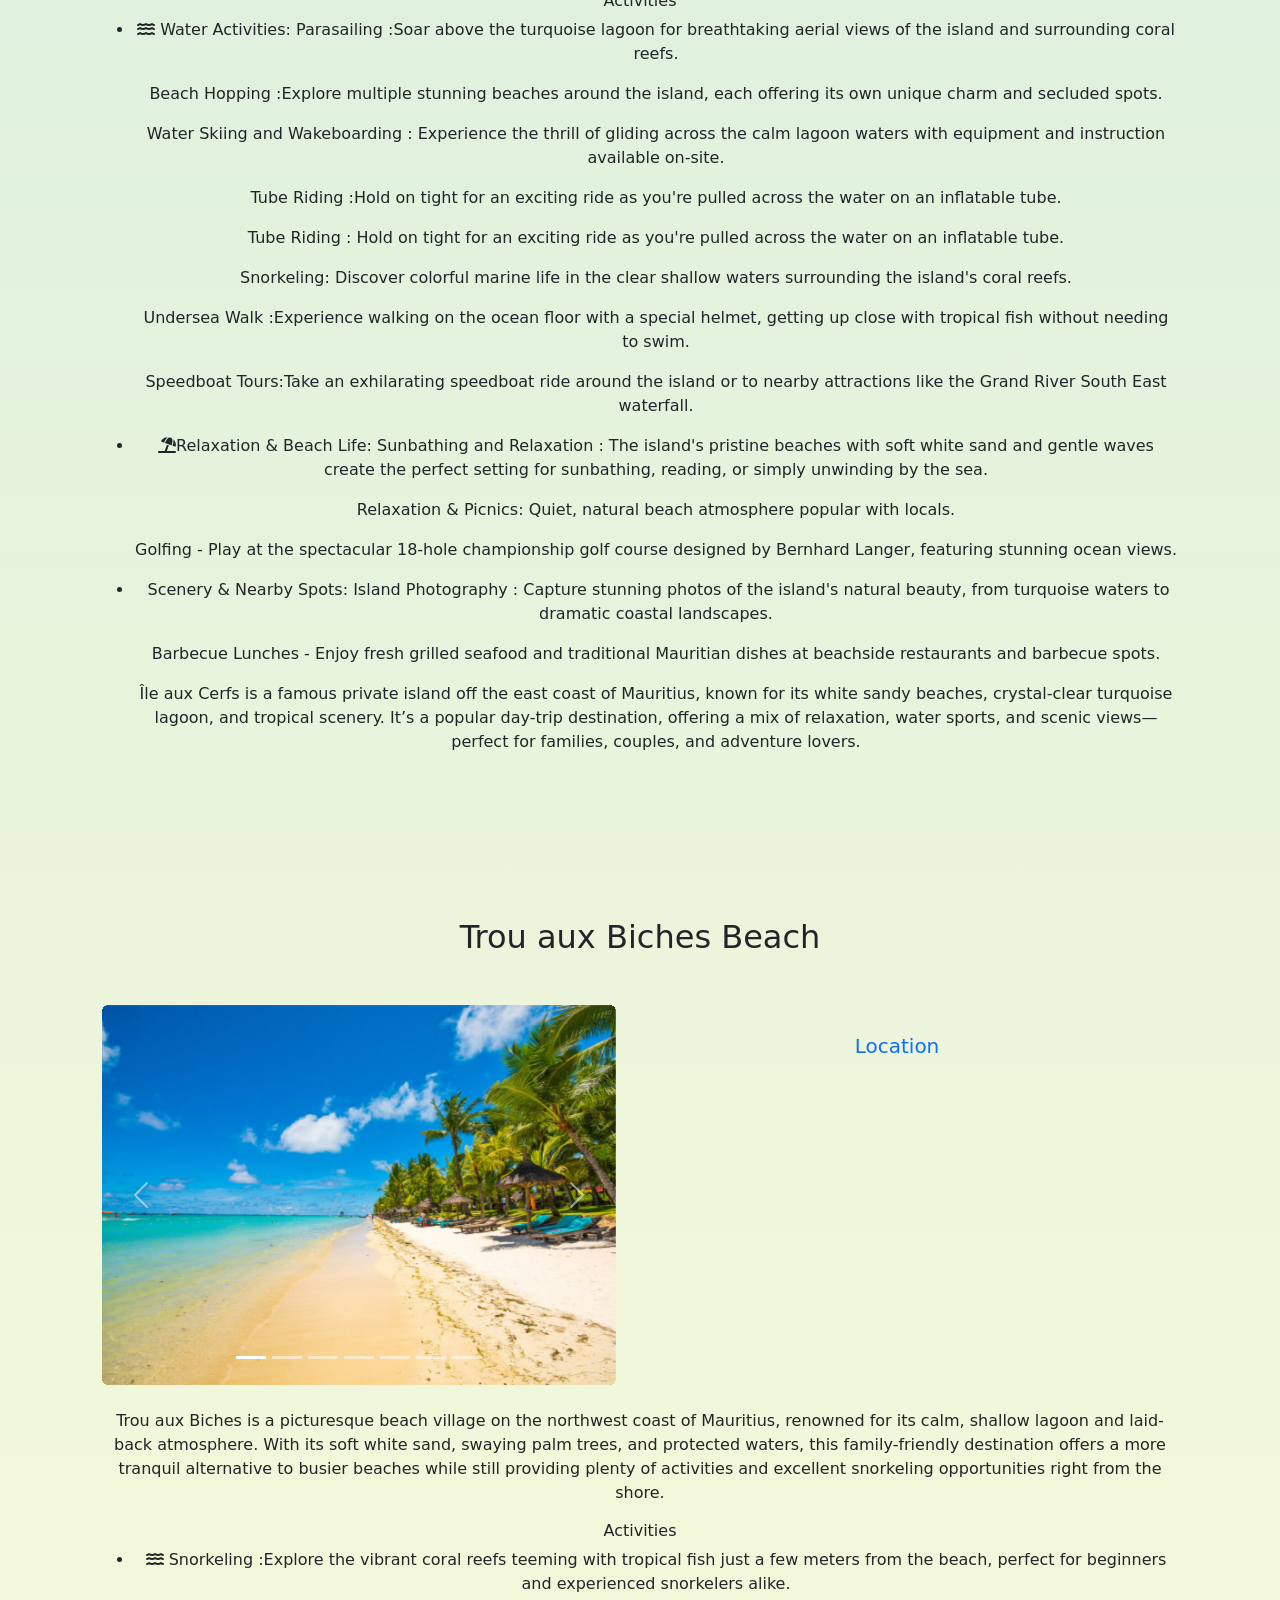
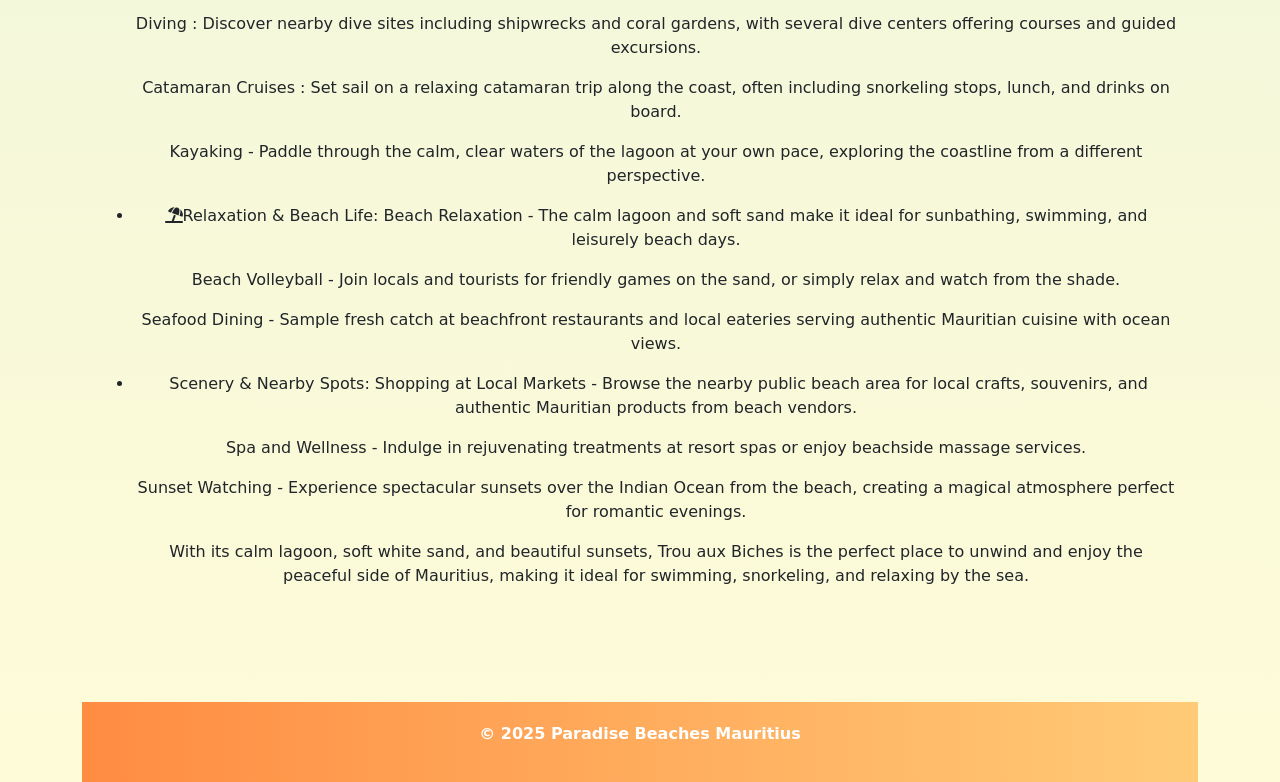
<file: beaches.html>
<!DOCTYPE html>
<html lang="en">

<head>
    <meta charset="UTF-8">
    <meta http-equiv="X-UA-Compatible" content="IE=edge">
    <meta name="viewport" content="width=device-width, initial-scale=1.0">
    <title>Beaches of Mauritius</title>
    <link rel="stylesheet" href="CSS/Style.css">
    <link href="https://cdn.jsdelivr.net/npm/bootstrap@5.3.0/dist/css/bootstrap.min.css" rel="stylesheet">
    <script src="https://cdn.jsdelivr.net/npm/bootstrap@5.3.0/dist/js/bootstrap.bundle.min.js"></script>
    <link href="https://cdn.jsdelivr.net/npm/bootstrap-icons@1.11.1/font/bootstrap-icons.css" rel="stylesheet">
    <link rel="stylesheet" href="https://cdnjs.cloudflare.com/ajax/libs/font-awesome/6.5.0/css/all.min.css">
    </head>

    <body>

<header class="site-header">

    <nav class="navbar navbar-expand-lg navbar-dark bg-dark">
    <div class="container-fluid">

        <a class="navbar-brand" href="#">Paradise Beaches Mauritius</a>

        <!-- Hamburger button -->
        <button class="navbar-toggler" type="button" data-bs-toggle="collapse"
            data-bs-target="#mainNavbar">
            <span class="navbar-toggler-icon"></span>
        </button>

        <!-- Collapsible menu -->
        <div class="collapse navbar-collapse" id="mainNavbar">
            <ul class="navbar-nav ms-auto mb-2 mb-lg-0">

                <li class="nav-item">
                    <a class="nav-link" href="index.html">Home</a>
                </li>

                <li class="nav-item">
                    <a class="nav-link" href="beaches.html">Beaches</a>
                </li>

                <li class="nav-item">
                    <a class="nav-link" href="Safety.html">Safety Tips</a>
                </li>

                <li class="nav-item">
                    <a class="nav-link" href="About.html">About</a>
                </li>

                <li class="nav-item">
                    <a class="nav-link" href="Login.html">Login</a>
                </li>

            </ul>
        </div>
    </div>
</nav>

    <div class="hero">

        <video autoplay muted loop class="bg-video">
            <source src="pictures-videos/beachesbgnd.mp4" type="video/mp4">
        </video>

        <div class="hero-content">
            <h1>Welcome to Paradise Beaches Mauritius</h1>
            <p>Relax, Swim, and Enjoy the Sun!</p>
            <p>Explore the beauty of the beaches</p>
        </div>

       

    </div>

</header>

<main class="container">

    <section class="about">
        <h2>Beaches of Mauritius</h2>
        <p>
            Discover the beauty of Mauritius' best beaches, from pristine white sands to crystal-clear lagoons and awesome activities for every taste.
        </p>
    </section>
     
    <!--Le Morne Beach-->
    <section id="LeMornebeach" class="mb-5">
        <h2 class="mb-4">Le Morne Beach</h2>

     <div class="row g-4 align-items-center">
            <!--Carousel-->

    <div class="row g-4 align-items-center">

        <!-- CAROUSEL -->
        <div class="col-lg-6">
            <div class="carousel-wrapper">

                <div id="leMorneCarousel" class="carousel slide" data-bs-touch="true">

                    <!-- Indicators -->
                    <div class="carousel-indicators">
                        <button type="button" data-bs-target="#leMorneCarousel" data-bs-slide-to="0" class="active"></button>
                        <button type="button" data-bs-target="#leMorneCarousel" data-bs-slide-to="1"></button>
                        <button type="button" data-bs-target="#leMorneCarousel" data-bs-slide-to="2"></button>
                        <button type="button" data-bs-target="#leMorneCarousel" data-bs-slide-to="3"></button>
                        <button type="button" data-bs-target="#leMorneCarousel" data-bs-slide-to="4"></button>
                        <button type="button" data-bs-target="#leMorneCarousel" data-bs-slide-to="5"></button>
                        <button type="button" data-bs-target="#leMorneCarousel" data-bs-slide-to="6"></button>
                    </div>

                    <!-- Slides -->
                    <div class="carousel-inner rounded">

                        <div class="carousel-item active">
                            <img src="pictures-videos/lemornebeach.jpg" class="d-block w-100" alt="Le Morne Beach">
                        </div>

                        <div class="carousel-item">
                            <img src="pictures-videos/beachlemorne.webp" class="d-block w-100" alt="Le Morne beach">
                        </div>

                        <div class="carousel-item">
                            <img src="pictures-videos/beachlemorne1.webp" class="d-block w-100" alt="Le Morne beach">
                        </div>

                        <div class="carousel-item">
                            <img src="pictures-videos/beachlemorne2.webp" class="d-block w-100" alt="Le Morne View">
                        </div>

                        <div class="carousel-item">
                            <img src="pictures-videos/beachlemorne3.webp" class="d-block w-100" alt="Le Morne beach">
                        </div>

                        <div class="carousel-item">
                            <img src="pictures-videos/beachlemorne4.jpg" class="d-block w-100" alt="Le Morne beach">
                        </div>

                        <div class="carousel-item">
                            <img src="pictures-videos/beachlemorne5.webp" class="d-block w-100" alt="Le Morne Beach">
                        </div>

                    </div>

                    <!-- Controls -->
                    <button class="carousel-control-prev" type="button"
                            data-bs-target="#leMorneCarousel" data-bs-slide="prev">
                        <span class="carousel-control-prev-icon"></span>
                    </button>

                    <button class="carousel-control-next" type="button"
                            data-bs-target="#leMorneCarousel" data-bs-slide="next">
                        <span class="carousel-control-next-icon"></span>
                    </button>

                </div>
            </div>
        </div>

        <!-- MAP -->
        <div class="col-lg-6">
            <div class="map-wrapper">
                <h5 class="text-primary mb-2">Location</h5>

                <div class="ratio ratio-16x9 rounded overflow-hidden">
                    <iframe
                        src="https://www.google.com/maps?q=Le+Morne+Beach+Mauritius&output=embed"
                        loading="lazy"
                        style="border:0;">
                    </iframe>
                </div>
            </div>
        </div>

    </div>

<!--Description of the beach and its activities-->
<div class="mt-4">
    <p>
        Le Morne Beach is famous for its turquoise lagoon,calm waters, and the iconic Le Morne Brabant mountain rich in history and mysteries
         with also the underwater waterfall. It also provides various activities for everybody and every taste.
    </p>
    <h6>Activities</h6>
    <ul class="activity-list">
       <li><i class="fas fa-water" ></i> Water sports: such as snorkeling, kitesurfing and swimming.</li>
       <p></p>
       <li><i class="fas fa-hiking text-primary" ></i> Hiking:exploring the scenic trails and enjoy the view. </li>
      <p></p>
       <li><i class="fas fa-camera text-primary" ></i> Photography: capture the stunning sceneryand natural beauty. </li>
       <p></p>
       <li><i class="fas fa-sun text-primary" ></i>  Sunset viewing and relaxation: enjoying the peaceful atmosphere and the end of the day take some UV ligt.</li>
       <p></p>
    </ul>
</div>
</section>

<!--Flic en Flac -->
    <section id="FlicenFlacbeach" class="mb-5">
        <h2 class="mb-4">Flic en Flac Beach</h2>

     <div class="row g-4 align-items-center">
            <!--Carousel-->

    <div class="row g-4 align-items-center">

        <!-- CAROUSEL -->
        <div class="col-lg-6">
            <div class="carousel-wrapper">

                <div id="FlicenFlacCarousel" class="carousel slide" data-bs-touch="true">

                    <!-- Indicators -->
                    <div class="carousel-indicators">
                        <button type="button" data-bs-target="#FlicenFlacCarousel" data-bs-slide-to="0" class="active"></button>
                        <button type="button" data-bs-target="#FlicenFlacCarousel" data-bs-slide-to="1"></button>
                        <button type="button" data-bs-target="#FlicenFlacCarousel" data-bs-slide-to="2"></button>
                        <button type="button" data-bs-target="#FlicenFlacCarousel" data-bs-slide-to="3"></button>
                        <button type="button" data-bs-target="#FlicenFlacCarousel" data-bs-slide-to="4"></button>
                        <button type="button" data-bs-target="#FlicenFlacCarousel" data-bs-slide-to="5"></button>
                       
                    </div>

                    <!-- Slides -->
                    <div class="carousel-inner rounded">

                        <div class="carousel-item active">
                            <img src="pictures-videos/FlicenFlac.jpeg" class="d-block w-100" alt="Flic en Flac Beach">
                        </div>

                        <div class="carousel-item">
                            <img src="pictures-videos/Flic-en-flac2.jpg" class="d-block w-100" alt="Flic en Flac Beach">
                        </div>

                        <div class="carousel-item">
                            <img src="pictures-videos/flicenflac3.jpg" class="d-block w-100" alt="Flic en Flac Beach">
                        </div>

                        <div class="carousel-item">
                            <img src="pictures-videos/Flic-en-Flac4.jpg" class="d-block w-100" alt="Flic en Flac Beach">
                        </div>

                        <div class="carousel-item">
                            <img src="pictures-videos/flic-en-flac5.jpg" class="d-block w-100" alt="Flic en Flac Beach">
                        </div>

                        <div class="carousel-item">
                            <img src="pictures-videos/Flic-Flac-1.jpg" class="d-block w-100" alt="Flic en Flac Beach">
                        </div>


                    </div>

                    <!-- Controls -->
                    <button class="carousel-control-prev" type="button"
                            data-bs-target="#FlicenFlacCarousel" data-bs-slide="prev">
                        <span class="carousel-control-prev-icon"></span>
                    </button>

                    <button class="carousel-control-next" type="button"
                            data-bs-target="#FlicenFlacCarousel" data-bs-slide="next">
                        <span class="carousel-control-next-icon"></span>
                    </button>

                </div>
            </div>
        </div>

        <!-- MAP -->
        <div class="col-lg-6">
            <div class="map-wrapper">
                <h5 class="text-primary mb-2">Location</h5>

                <div class="ratio ratio-16x9 rounded overflow-hidden">
                    <iframe
                        src="https://www.google.com/maps?q=Flic+en+Flac+Beach+Mauritius&output=embed"
                        loading="lazy"
                        style="border:0;">
                    </iframe>
                </div>
            </div>
        </div>

    </div>

<!--Description of the beach and its activities-->
<div class="mt-4">
    <p>
        Flic en Flac Beach is one of the longest and most popular beaches on the west coast of Mauritius. It is known for its clear, calm lagoon, soft white sand, 
        and stunning sunsets, making it ideal for swimming, snorkeling, and relaxing with family and friends.
    </p>
    <h6>Activities</h6>
    <ul class="activity-list">
       <li><i class="fas fa-water "></i> Diving and Snorkeling: Explore the crystal-clear waters and vibrant coral reefs, with guided trips available year-round.</li>
      <p></p>
       <li><i class="fas fa-person-walking "></i>Beaches: Relax on the 8-km long sandy shores, perfect for sunbathing, swimming, and strolls. </li>
       <p></p>
       <li><i class="fas fa-fish"></i>Dolphin and Whale Watching: Experience the thrill of seeing these majestic creatures in their natural habitat. </li>
      <p></p>
       <li><i class="fas fa-shopping-bag "></i> Cascavelle Shopping Mall: Shop for local and international goods, and enjoy the vibrant atmosphere.</li>
    </ul>

    <p>Flic-en-Flac offers the perfect blend of relaxation, adventure, and culture, making it one of Mauritius’ most popular coastal destinations.</p>
</div>
</section>

<!--Grand Baie -->
    <section id="GrandBaiebeach" class="mb-5">
        <h2 class="mb-4">Grand Baie Beach</h2>

     <div class="row g-4 align-items-center">
            <!--Carousel-->

    <div class="row g-4 align-items-center">

        <!-- CAROUSEL -->
        <div class="col-lg-6">
            <div class="carousel-wrapper">

                <div id="GrandBaieCarousel" class="carousel slide" data-bs-touch="true">

                    <!-- Indicators -->
                    <div class="carousel-indicators">
                        <button type="button" data-bs-target="#GrandBaieCarousel" data-bs-slide-to="0" class="active"></button>
                        <button type="button" data-bs-target="#GrandBaieCarousel" data-bs-slide-to="1"></button>
                        <button type="button" data-bs-target="#GrandBaieCarousel" data-bs-slide-to="2"></button>
                        <button type="button" data-bs-target="#GrandBaieCarousel" data-bs-slide-to="3"></button>
                        <button type="button" data-bs-target="#GrandBaieCarousel" data-bs-slide-to="4"></button>
                        <button type="button" data-bs-target="#GrandBaieCarousel" data-bs-slide-to="5"></button>
                        
                    </div>

                    <!-- Slides -->
                    <div class="carousel-inner rounded">

                        <div class="carousel-item active">
                            <img src="pictures-videos/GrandBaie.jpg" class="d-block w-100" alt="Grand Baie Beach">
                        </div>

                        <div class="carousel-item">
                            <img src="pictures-videos/GrandBaie2.jpg" class="d-block w-100" alt="Grand Baie Beach">
                        </div>

                        <div class="carousel-item">
                            <img src="pictures-videos/GrandBaie3.webp" class="d-block w-100" alt="Grand Baie Beach">
                        </div>

                        <div class="carousel-item">
                            <img src="pictures-videos/GrandBaie4.jpg" class="d-block w-100" alt="Grand Baie Beach">
                        </div>

                        <div class="carousel-item">
                            <img src="pictures-videos/GrandBaie5.webp" class="d-block w-100" alt="Grand Baie Beach">
                        </div>

                        <div class="carousel-item">
                            <img src="pictures-videos/GrandBaie6.webp" class="d-block w-100" alt="Grand Baie Beach">
                        </div>


                    </div>

                    <!-- Controls -->
                    <button class="carousel-control-prev" type="button"
                            data-bs-target="#GrandBaieCarousel" data-bs-slide="prev">
                        <span class="carousel-control-prev-icon"></span>
                    </button>

                    <button class="carousel-control-next" type="button"
                            data-bs-target="#GrandBaieCarousel" data-bs-slide="next">
                        <span class="carousel-control-next-icon"></span>
                    </button>

                </div>
            </div>
        </div>

        <!-- MAP -->
        <div class="col-lg-6">
            <div class="map-wrapper">
                <h5 class="text-primary mb-2">Location</h5>

                <div class="ratio ratio-16x9 rounded overflow-hidden">
                    <iframe
                        src="https://www.google.com/maps?q=Grand+Baie+Beach+Mauritius&output=embed"
                        loading="lazy"
                        style="border:0;">
                    </iframe>
                </div>
            </div>
        </div>

    </div>

<!--Description of the beach and its activities-->
<div class="mt-4">
    <p>
       Grand Baie Beach is well known for its vibrant atmosphere, nearby restaurants, nightlife,
                    and water sports activities.
    </p>
    <h6>Activities</h6>
    <ul class="activity-list">
       <li><i class="fas fa-water "></i> Water Sports & Adventures:

       Catamaran cruises to nearby islands with snorkeling in crystal-clear waters
      Boat trips including fishing charters and glass-bottom boat tours
       Jet skiing, parasailing, paddleboarding, and kayaking
      Scuba diving and underwater sea walking
      Deep-sea fishing excursions </li>
        <p></p>

       <li><i class="fas fa-umbrella-beach "></i>Beach & Relaxation: La Cuvette Beach: Powdery white sand, perfect for sunbathing and swimming
       Public Beach: Family-friendly facilities and vibrant atmosphere
       Beachside picnics and sunset watching </li>
        <p></p>
       <li><i class="fa-solid fa-martini-glass-citrus"></i>Nightlife & Dining: Beachfront bars and clubs
                                       Fresh seafood restaurants with ocean views </li>
      <p></p>

    <p>Grand Baie offers the perfect blend of adventure, relaxation, and cultural exploration on Mauritius' stunning north coast.</p>
</div>
</section>

<!--Pereybere -->
    <section id="Pereyberebeach" class="mb-5">
        <h2 class="mb-4">Pereybere Beach</h2>

     <div class="row g-4 align-items-center">
            <!--Carousel-->

    <div class="row g-4 align-items-center">

        <!-- CAROUSEL -->
        <div class="col-lg-6">
            <div class="carousel-wrapper">

                <div id="PereybereCarousel" class="carousel slide" data-bs-touch="true">

                    <!-- Indicators -->
                    <div class="carousel-indicators">
                        <button type="button" data-bs-target="#PereybereCarousel" data-bs-slide-to="0" class="active"></button>
                        <button type="button" data-bs-target="#PereybereCarousel" data-bs-slide-to="1"></button>
                        <button type="button" data-bs-target="#PereybereCarousel" data-bs-slide-to="2"></button>
                        <button type="button" data-bs-target="#PereybereCarousel" data-bs-slide-to="3"></button>
                        <button type="button" data-bs-target="#PereybereCarousel" data-bs-slide-to="4"></button>
                        <button type="button" data-bs-target="#PereybereCarousel" data-bs-slide-to="5"></button>
                        
                    </div>

                    <!-- Slides -->
                    <div class="carousel-inner rounded">

                        <div class="carousel-item active">
                            <img src="pictures-videos/PereybereBeach.jfif" class="d-block w-100" alt="Pereybere Beach">
                        </div>

                        <div class="carousel-item">
                            <img src="pictures-videos/Pereyberebeach2.jpg" class="d-block w-100" alt="Pereybere Beach">
                        </div>

                        <div class="carousel-item">
                            <img src="pictures-videos/Pereyberebeach3.jpg" class="d-block w-100" alt="Pereybere Beach">
                        </div>

                        <div class="carousel-item">
                            <img src="pictures-videos/Pereyberebeach4.webp" class="d-block w-100" alt="Pereybere Beach">
                        </div>

                        <div class="carousel-item">
                            <img src="pictures-videos/Pereyberebeach5.jpg" class="d-block w-100" alt="Pereybere Beach">
                        </div>

                        <div class="carousel-item">
                            <img src="pictures-videos/Pereyberebeach6.jpg" class="d-block w-100" alt="Pereybere Beach">
                        </div>


                    </div>

                    <!-- Controls -->
                    <button class="carousel-control-prev" type="button"
                            data-bs-target="#PereybereCarousel" data-bs-slide="prev">
                        <span class="carousel-control-prev-icon"></span>
                    </button>

                    <button class="carousel-control-next" type="button"
                            data-bs-target="#PereybereCarousel" data-bs-slide="next">
                        <span class="carousel-control-next-icon"></span>
                    </button>

                </div>
            </div>
        </div>

        <!-- MAP -->
        <div class="col-lg-6">
            <div class="map-wrapper">
                <h5 class="text-primary mb-2">Location</h5>

                <div class="ratio ratio-16x9 rounded overflow-hidden">
                    <iframe
                        src="https://www.google.com/maps?q=Pereybere+Beach+Mauritius&output=embed"
                        loading="lazy"
                        style="border:0;">
                    </iframe>
                </div>
            </div>
        </div>

    </div>

<!--Description of the beach and its activities-->
<div class="mt-4">
    <p>
       Pereybere Beach is one of the most popular beaches in northern Mauritius, loved for its clear turquoise water, 
       soft white sand, and relaxed yet lively atmosphere. It’s a favorite for both locals and tourists, 
       offering excellent swimming conditions and easy access to food, facilities, and nearby attractions.
    </p>

    <h6>Activities</h6>
    <ul class="activity-list">
       <li><i class="fas fa-water "></i> Swimming and snorkeling:Pereybere is known for its calm, deep, and crystal-clear water, 
          making it one of the best beaches for safe swimming all year round.Snorkel directly from the shore to spot colorful tropical fish and coral, 
         especially near the rocky edges of the bay
         <p></p>
         
          Kayaking & Paddleboarding: Rent kayaks or paddleboards from nearby vendors and explore the bay at your own pace.
         <p></p>
           Glass-Bottom Boat Trips: Enjoy short boat rides that let you admire marine life without getting into the water.
         <p></p>
         Diving Trips (Nearby): Scuba diving centers in the north offer trips to nearby reefs and dive sites suitable for beginners and experienced divers.</li>
            <p></p>
       
       <li><i class="fas fa-umbrella-beach "></i>Sunbathing & Picnics: The clean sand and shaded areas make Pereybere perfect for relaxing, picnics, and spending the day by the sea.
        <p></p>
        Public Facilities: The beach is well-equipped with toilets, showers, parking, and lifeguards, making it ideal for families.
         <p></p>
        Sunset Views: Pereybere offers beautiful sunset scenery, perfect for evening walks and photos. </li>
           <p></p>

       <li><i class="fas fa-utensils"></i>Food, Culture & Local Vibes:

      Street Food & Snacks: Enjoy local favorites like fried noodles, samosas, grilled seafood, fresh coconut water, and ice cream sold along the beach.
     <p></p>
     Nearby Restaurants & Cafés: A variety of casual eateries and restaurants are within walking distance, offering Mauritian and international cuisine.
        <p></p>
      Local Atmosphere: Pereybere is a great place to experience everyday Mauritian beach life, especially on weekends when locals gather to relax and socialize.</li>
       
       <p></p>
    <p>With its mix of clear waters, easy swimming, local food, and welcoming atmosphere, Pereybere Beach is perfect for visitors looking for a relaxed beach day with plenty of small activities and local charm.</p>
</div>
</section>

<!--Mont Choisy-->
    <section id="MontChoisibeach" class="mb-5">
        <h2 class="mb-4">Mont Choisy Beach</h2>

     <div class="row g-4 align-items-center">
            <!--Carousel-->

    <div class="row g-4 align-items-center">

        <!-- CAROUSEL -->
        <div class="col-lg-6">
            <div class="carousel-wrapper">

                <div id="MontChoisiCarousel" class="carousel slide" data-bs-touch="true">

                    <!-- Indicators -->
                    <div class="carousel-indicators">
                        <button type="button" data-bs-target="#MontChoisiCarousel" data-bs-slide-to="0" class="active"></button>
                        <button type="button" data-bs-target="#MontChoisiCarousel" data-bs-slide-to="1"></button>
                        <button type="button" data-bs-target="#MontChoisiCarousel" data-bs-slide-to="2"></button>
                        <button type="button" data-bs-target="#MontChoisiCarousel" data-bs-slide-to="3"></button>
                        <button type="button" data-bs-target="#MontChoisiCarousel" data-bs-slide-to="4"></button>
                        <button type="button" data-bs-target="#MontChoisiCarousel" data-bs-slide-to="5"></button>
                        <button type="button" data-bs-target="#MontChoisiCarousel" data-bs-slide-to="6"></button>
                    </div>

                    <!-- Slides -->
                    <div class="carousel-inner rounded">

                        <div class="carousel-item active">
                            <img src="pictures-videos/montchoisybeach.jpg" class="d-block w-100" alt="Mont Choisy Beach">
                        </div>

                        <div class="carousel-item">
                            <img src="pictures-videos/montchoisybeach2.jpg" class="d-block w-100" alt="Mont Choisy Beach">
                        </div>

                        <div class="carousel-item">
                            <img src="pictures-videos/montchoisybeach3.jpg" class="d-block w-100" alt="Mont Choisy Beach">
                        </div>

                        <div class="carousel-item">
                            <img src="pictures-videos/montchoisybeach4.jpg" class="d-block w-100" alt="Mont Choisy Beach">
                        </div>

                        <div class="carousel-item">
                            <img src="pictures-videos/montchoisybeach5.jpg" class="d-block w-100" alt="Mont Choisy Beach">
                        </div>

                        <div class="carousel-item">
                            <img src="pictures-videos/montchoisybeach6.jpg" class="d-block w-100" alt="Mont Choisy Beach">
                        </div>
                        
                        <div class="carousel-item">
                            <img src="pictures-videos/montchoisybeach7.jpg" class="d-block w-100" alt="Mont Choisy Beach">
                        </div>

                    </div>

                    <!-- Controls -->
                    <button class="carousel-control-prev" type="button"
                            data-bs-target="#MontChoisiCarousel" data-bs-slide="prev">
                        <span class="carousel-control-prev-icon"></span>
                    </button>

                    <button class="carousel-control-next" type="button"
                            data-bs-target="#MontChoisiCarousel" data-bs-slide="next">
                        <span class="carousel-control-next-icon"></span>
                    </button>

                </div>
            </div>
        </div>

        <!-- MAP -->
        <div class="col-lg-6">
            <div class="map-wrapper">
                <h5 class="text-primary mb-2">Location</h5>

                <div class="ratio ratio-16x9 rounded overflow-hidden">
                    <iframe
                        src="https://www.google.com/maps?q=Mont+Choisy+Beach+Mauritius&output=embed"
                        loading="lazy"
                        style="border:0;">
                    </iframe>
                </div>
            </div>
        </div>

    </div>

<!--Description of the beach and its activities-->
<div class="mt-4">
    <p>
      Mont Choisy Beach is one of the longest and most beautiful beaches in northern Mauritius, known for its wide shoreline, 
      calm lagoon, and peaceful atmosphere. Lined with casuarina trees, 
      it’s ideal for visitors looking for space, shade, and a more laid-back beach experience.
    </p>

    <h6>Activities</h6>
    <ul class="activity-list">
       <li><i class="fas fa-water "></i> Water Activities:

     Swimming: The shallow, calm lagoon makes swimming safe and enjoyable for all ages.
    <p></p>
     Snorkeling: Light snorkeling is possible near rocky areas, with small fish and coral.
     <p></p>

     Kayaking & Paddleboarding: Available at certain spots along the beach, perfect for relaxed exploration.
       <p></p>

     </li>

       <li><i class="fas fa-umbrella-beach "></i>Relaxation & Beach Life: Long Beach Walks: The wide sandy stretch is perfect for walks, jogging, and beach games.
        <p></p>
         Picnics & Shade: Casuarina trees provide natural shade, ideal for picnics and family outings.
         <p></p>
         Quiet Atmosphere: Less crowded than nearby beaches, great for unwinding.
           <p></p>
         2 sand fields for beach sports such as volleyball and footballbut you need your own equipment except the goal posts.
         <p></p>
         </li>

       <li><i class="fas fa-utensils"></i>Local Food & Facilities:

       Street Food: Enjoy local snacks, grilled food, and refreshing drinks from nearby vendors.
     <p></p>
          Public Facilities: Parking areas, open spaces, and basic amenities are available.
        <p></p>
         
       </li>
        <p></p>
        <li><i class="fas fa-sunset"> </i>Scenery & Nearby Spots:
            Sunsets: Stunning sunsets with wide ocean views and golden skies.

            Nearby Beaches: Close to Trou aux Biches and Grand Baie for more activities and dining options.
       
        <p></p>
            </li>
    <p>With its calm waters, long sandy shoreline, and peaceful vibe, Mont Choisy Beach is perfect for families, couples, and anyone seeking a relaxed day by the sea.</p>
</div>
</section>

<!--Tamarin-->
    <section id="Tamarinbeach" class="mb-5">
        <h2 class="mb-4">Tamarin Beach</h2>

     <div class="row g-4 align-items-center">
            <!--Carousel-->

    <div class="row g-4 align-items-center">

        <!-- CAROUSEL -->
        <div class="col-lg-6">
            <div class="carousel-wrapper">

                <div id="TamarinCarousel" class="carousel slide" data-bs-touch="true">

                    <!-- Indicators -->
                    <div class="carousel-indicators">
                        <button type="button" data-bs-target="#TamarinCarousel" data-bs-slide-to="0" class="active"></button>
                        <button type="button" data-bs-target="#TamarinCarousel" data-bs-slide-to="1"></button>
                        <button type="button" data-bs-target="#TamarinCarousel" data-bs-slide-to="2"></button>
                        <button type="button" data-bs-target="#TamarinCarousel" data-bs-slide-to="3"></button>
                        <button type="button" data-bs-target="#TamarinCarousel" data-bs-slide-to="4"></button>
                       
                    </div>

                    <!-- Slides -->
                    <div class="carousel-inner rounded">

                        <div class="carousel-item active">
                            <img src="pictures-videos/Tamarinbeach.jpg" class="d-block w-100" alt="Tamarin Beach">
                        </div>

                        <div class="carousel-item">
                            <img src="pictures-videos/Tamarinbeach2.jpg" class="d-block w-100" alt="Tamarin Beach">
                        </div>

                        <div class="carousel-item">
                            <img src="pictures-videos/Tamarinbeach3.jpg" class="d-block w-100" alt="Tamarin Beach">
                        </div>

                        <div class="carousel-item">
                            <img src="pictures-videos/Tamarinbeach4.jpg" class="d-block w-100" alt="Tamarin Beach">
                        </div>

                        <div class="carousel-item">
                            <img src="pictures-videos/Tamarinbeach5.jpg" class="d-block w-100" alt="Tamarin Beach">
                        </div>

                        

                    </div>

                    <!-- Controls -->
                    <button class="carousel-control-prev" type="button"
                            data-bs-target="#TamarinCarousel" data-bs-slide="prev">
                        <span class="carousel-control-prev-icon"></span>
                    </button>

                    <button class="carousel-control-next" type="button"
                            data-bs-target="#TamarinCarousel" data-bs-slide="next">
                        <span class="carousel-control-next-icon"></span>
                    </button>

                </div>
            </div>
        </div>

        <!-- MAP -->
        <div class="col-lg-6">
            <div class="map-wrapper">
                <h5 class="text-primary mb-2">Location</h5>

                <div class="ratio ratio-16x9 rounded overflow-hidden">
                    <iframe
                        src="https://www.google.com/maps?q=Tamarin+Beach+Mauritius&output=embed"
                        loading="lazy"
                        style="border:0;">
                    </iframe>
                </div>
            </div>
        </div>

    </div>

<!--Description of the beach and its activities-->
<div class="mt-4">
    <p>
      Tamarin Beach is a scenic west-coast beach in Mauritius, known for its natural beauty, surf-friendly waves, and relaxed local atmosphere. With its darker sand, open ocean, and mountain backdrop, 
      it offers a more rugged and authentic beach experience, 
      especially popular for surfing, dolphin watching, and stunning sunsets.
    </p>

    <h6>Activities</h6>
    <ul class="activity-list">
       <li><i class="fas fa-water "></i> Water Activities:

     Swimming: Suitable in calm areas, but waves and currents mean extra care is needed.
     <p></p>
     Snorkeling: Limited snorkeling near rocks during calm sea conditions.
      <p></p>
      Surfing: One of the top surfing spots in Mauritius, with steady waves and surf schools nearby for beginners and advanced surfers.
         <p></p>
     Kayaking & Paddleboarding: Available at certain spots along the beach, perfect for relaxed exploration.
        <p></p>
         Dolphin Watching: Early-morning boat excursions offer a chance to see dolphins in their natural habitat.
           <p></p>

     </li>

       <li><i class="fas fa-umbrella-beach "></i>Relaxation & Beach Life: Beach Walks & Jogging: Long, open shoreline ideal for walks, jogging, and enjoying the scenery.
         <p></p>
        
         
         Relaxation & Picnics: Quiet, natural beach atmosphere popular with locals.
         <p></p>
         </li>

       
         
     
        <p></p>
        <li><i class="fas fa-sunset">  </i>Scenery & Nearby Spots:
            Sunset Viewing: Famous for breathtaking west-coast sunsets over the ocean.
            <p></p>
             Photography: Great spot for capturing nature, surfers, and dramatic skies.
      
          </li>
    <p>Tamarin Beach is known for its natural scenery, surf culture, and relaxed local vibe, very different from the calm lagoon beaches in the north. Perfect for surfing, sunset watching, and nature lovers.</p>
</div>
</section>

<!--Belle Mare-->
    <section id="BelleMarebeach" class="mb-5">
        <h2 class="mb-4">Belle Mare Beach</h2>

     <div class="row g-4 align-items-center">
            <!--Carousel-->

    <div class="row g-4 align-items-center">

        <!-- CAROUSEL -->
        <div class="col-lg-6">
            <div class="carousel-wrapper">

                <div id="BelleMareCarousel" class="carousel slide" data-bs-touch="true">

                    <!-- Indicators -->
                    <div class="carousel-indicators">
                        <button type="button" data-bs-target="#BelleMareCarousel" data-bs-slide-to="0" class="active"></button>
                        <button type="button" data-bs-target="#BelleMareCarousel" data-bs-slide-to="1"></button>
                        <button type="button" data-bs-target="#BelleMareCarousel" data-bs-slide-to="2"></button>
                        <button type="button" data-bs-target="#BelleMareCarousel" data-bs-slide-to="3"></button>
                        <button type="button" data-bs-target="#BelleMareCarousel" data-bs-slide-to="4"></button>
                       
                    </div>

                    <!-- Slides -->
                    <div class="carousel-inner rounded">

                        <div class="carousel-item active">
                            <img src="pictures-videos/bellemarebeach.jpg" class="d-block w-100" alt="Belle Mare Beach">
                        </div>

                        <div class="carousel-item">
                            <img src="pictures-videos/bellemarebeach2.jpg" class="d-block w-100" alt="Belle Mare Beach">
                        </div>

                        <div class="carousel-item">
                            <img src="pictures-videos/bellemarebeach3.webp" class="d-block w-100" alt="Belle Mare Beach">
                        </div>

                        <div class="carousel-item">
                            <img src="pictures-videos/bellemarebeach4.webp" class="d-block w-100" alt="Belle Mare Beach">
                        </div>

                        <div class="carousel-item">
                            <img src="pictures-videos/bellemarebeach5.webp" class="d-block w-100" alt="Belle Mare Beach">
                        </div>
                         
                        <div class="carousel-item">
                            <img src="pictures-videos/bellemarebeach6.jpg" class="d-block w-100" alt="Belle Mare Beach">
                        </div>
                        

                    </div>

                    <!-- Controls -->
                    <button class="carousel-control-prev" type="button"
                            data-bs-target="#BelleMareCarousel" data-bs-slide="prev">
                        <span class="carousel-control-prev-icon"></span>
                    </button>

                    <button class="carousel-control-next" type="button"
                            data-bs-target="#BelleMareCarousel" data-bs-slide="next">
                        <span class="carousel-control-next-icon"></span>
                    </button>

                </div>
            </div>
        </div>

        <!-- MAP -->
        <div class="col-lg-6">
            <div class="map-wrapper">
                <h5 class="text-primary mb-2">Location</h5>

                <div class="ratio ratio-16x9 rounded overflow-hidden">
                    <iframe
                        src="https://www.google.com/maps?q=Belle+Mare+Beach+Mauritius&output=embed"
                        loading="lazy"
                        style="border:0;">
                    </iframe>
                </div>
            </div>
        </div>

    </div>

<!--Description of the beach and its activities-->
<div class="mt-4">
    <p>
     Belle Mare Beach is one of Mauritius's most stunning stretches of coastline, 
     famous for its powdery white sand and crystal-clear turquoise waters. Located on the island's east coast, 
     this pristine beach offers the perfect blend of relaxation and adventure, making it an ideal destination for beach lovers and water sports enthusiasts alike.
    </p>

    <h6>Activities</h6>
    <ul class="activity-list">
       <li><i class="fas fa-water "></i> Water Activities:

     Swimming and Snorkeling :The calm, shallow waters and excellent visibility make Belle Mare perfect for swimming and discovering colorful marine life just offshore.
     <p></p>
     Water Sports: Try kitesurfing, windsurfing, or stand-up paddleboarding in the gentle waves, with equipment rentals and lessons available along the beach.
     <p></p>
     Deep-Sea Fishing - Charter a boat for an exciting day of fishing in the Indian Ocean, where you can catch marlin, tuna, and other trophy fish.
         <p></p>
   
         

     </li>

       <li><i class="fas fa-umbrella-beach "></i>Relaxation & Beach Life: 

         Beach Picnics - Relax under the shade of casuarina trees with a picnic while enjoying the stunning ocean views and sea breeze.
         <p></p>
        
         
         Relaxation & Picnics: Quiet, natural beach atmosphere popular with locals.
         <p></p>
         </li>

       
         
     
        <p></p>
        <li><i class="fas fa-sunset"></i>Scenery & Nearby Spots:
           Sunset Walks - Stroll along the endless stretch of white sand during golden hour for breathtaking views and perfect photo opportunities.
             <p></p>
             GoodSpot for Photography - Capture the vibrant colors of the beach, ocean, and sky, especially during sunrise and sunset.
       
          </li>
    <p>With its stunning natural beauty, calm waters, and variety of activities, Belle Mare Beach is a must-visit destination for anyone looking to experience the best of Mauritius's coastal paradise.</p>
</div>
</section>

<!--Ile aux Cerfs-->
    <section id="IleauxCerfsbeach" class="mb-5">
        <h2 class="mb-4">Ile aux Cerfs Beach</h2>

     <div class="row g-4 align-items-center">
            <!--Carousel-->

    <div class="row g-4 align-items-center">

        <!-- CAROUSEL -->
        <div class="col-lg-6">
            <div class="carousel-wrapper">

                <div id="IleauxCerfsCarousel" class="carousel slide" data-bs-touch="true">

                    <!-- Indicators -->
                    <div class="carousel-indicators">
                        <button type="button" data-bs-target="#IleauxCerfsCarousel" data-bs-slide-to="0" class="active"></button>
                        <button type="button" data-bs-target="#IleauxCerfsCarousel" data-bs-slide-to="1"></button>
                        <button type="button" data-bs-target="#IleauxCerfsCarousel" data-bs-slide-to="2"></button>
                        <button type="button" data-bs-target="#IleauxCerfsCarousel" data-bs-slide-to="3"></button>
                        <button type="button" data-bs-target="#IleauxCerfsCarousel" data-bs-slide-to="4"></button>
                        <button type="button" data-bs-target="#IleauxCerfsCarousel" data-bs-slide-to="5"></button>
                        <button type="button" data-bs-target="#IleauxCerfsCarousel" data-bs-slide-to="6"></button>
                        <button type="button" data-bs-target="#IleauxCerfsCarousel" data-bs-slide-to="7"></button>
                       
                    </div>

                    <!-- Slides -->
                    <div class="carousel-inner rounded">

                        <div class="carousel-item active">
                            <img src="pictures-videos/Ileauxcerfsbeach.jfif" class="d-block w-100" alt="Ile aux Cerfs Beach">
                        </div>

                        <div class="carousel-item">
                            <img src="pictures-videos/Ileauxcerfsbeach2.webp" class="d-block w-100" alt="Ile aux Cerfs Beach">
                        </div>

                        <div class="carousel-item">
                            <img src="pictures-videos/Ileauxcerfsbeach3.jpg" class="d-block w-100" alt="Ile aux Cerfs Beach">
                        </div>

                        <div class="carousel-item">
                            <img src="pictures-videos/Ileauxcerfsbeach4.jpg" class="d-block w-100" alt="Ile aux Cerfs Beach">
                        </div>

                        <div class="carousel-item">
                            <img src="pictures-videos/Ileauxcerfsbeach5.jpg" class="d-block w-100" alt="Ile aux Cerfs Beach">
                        </div>
                         
                        <div class="carousel-item">
                            <img src="pictures-videos/Ileauxcerfsbeach6.webp" class="d-block w-100" alt="Ile aux Cerfs Beach">
                        </div>

                         <div class="carousel-item">
                            <img src="pictures-videos/Ileauxcerfsbeach7.webp" class="d-block w-100" alt="Ile aux Cerfs Beach">
                        </div>

                         <div class="carousel-item">
                            <img src="pictures-videos/Ileauxcerfsbeach8.jpeg" class="d-block w-100" alt="Ile aux Cerfs Beach">
                        </div>
                        

                    </div>

                    <!-- Controls -->
                    <button class="carousel-control-prev" type="button"
                            data-bs-target="#IleauxCerfsCarousel" data-bs-slide="prev">
                        <span class="carousel-control-prev-icon"></span>
                    </button>

                    <button class="carousel-control-next" type="button"
                            data-bs-target="#IleauxCerfsCarousel" data-bs-slide="next">
                        <span class="carousel-control-next-icon"></span>
                    </button>

                </div>
            </div>
        </div>

        <!-- MAP -->
        <div class="col-lg-6">
            <div class="map-wrapper">
                <h5 class="text-primary mb-2">Location</h5>

                <div class="ratio ratio-16x9 rounded overflow-hidden">
                    <iframe
                        src="https://www.google.com/maps?q=Ile+aux+Cerfs+Beach+Mauritius&output=embed"
                        loading="lazy"
                        style="border:0;">
                    </iframe>
                </div>
            </div>
        </div>

    </div>

<!--Description of the beach and its activities-->
<div class="mt-4">
    <p>
     Ile aux Cerfs is a breathtaking island paradise located off the east coast of Mauritius, just a short boat ride from Trou d'Eau Douce. 
     This tropical haven is famous for its postcard-perfect beaches, crystal-clear lagoons, and lush vegetation. With its stunning natural beauty and array of activities, 
     Ile aux Cerfs is a must-visit destination for anyone exploring Mauritius, offering everything from adrenaline-pumping water sports to peaceful relaxation on pristine white sands.
    </p>

    <h6>Activities</h6>
    <ul class="activity-list">
       <li><i class="fas fa-water "></i> Water Activities:

          Parasailing :Soar above the turquoise lagoon for breathtaking aerial views of the island and surrounding coral reefs.
         <p></p>
         Beach Hopping :Explore multiple stunning beaches around the island, each offering its own unique charm and secluded spots.
         <p></p>
          Water Skiing and Wakeboarding : Experience the thrill of gliding across the calm lagoon waters with equipment and instruction available on-site.
         <p></p>
         Tube Riding :Hold on tight for an exciting ride as you're pulled across the water on an inflatable tube.
         <p></p>
         Tube Riding : Hold on tight for an exciting ride as you're pulled across the water on an inflatable tube.
         <p></p>
         Snorkeling: Discover colorful marine life in the clear shallow waters surrounding the island's coral reefs.
        <p></p>
          Undersea Walk :Experience walking on the ocean floor with a special helmet, getting up close with tropical fish without needing to swim.
          <p></p>
          Speedboat Tours:Take an exhilarating speedboat ride around the island or to nearby attractions like the Grand River South East waterfall.
           <p></p>
     </li>

       <li><i class="fas fa-umbrella-beach "></i>Relaxation & Beach Life: 

         Sunbathing and Relaxation : The island's pristine beaches with soft white sand and gentle waves create the perfect setting for sunbathing, reading, or simply unwinding by the sea.
         <p></p>
       
         Relaxation & Picnics: Quiet, natural beach atmosphere popular with locals.
         <p></p>
         Golfing - Play at the spectacular 18-hole championship golf course designed by Bernhard Langer, featuring stunning ocean views.
         <p></p>
         
         <p></p>
         </li>

       
         
     
        <p></p>
        <li><i class="fas fa-sunset"></i> Scenery & Nearby Spots:
          Island Photography : Capture stunning photos of the island's natural beauty, from turquoise waters to dramatic coastal landscapes.
          <p></p>
            Barbecue Lunches - Enjoy fresh grilled seafood and traditional Mauritian dishes at beachside restaurants and barbecue spots.
           <p></p>
          
          </li>

    <p>Île aux Cerfs is a famous private island off the east coast of Mauritius, known for its white sandy beaches, crystal-clear turquoise lagoon, and tropical scenery. It’s a popular day-trip destination, offering a mix of relaxation, water sports, and scenic views—perfect for families, couples, and adventure lovers.</p>
</div>
</section>

<!--Trou aux Biches-->
    <section id="TrouauxBichesbeach" class="mb-5">
        <h2 class="mb-4">Trou aux Biches Beach</h2>

     <div class="row g-4 align-items-center">
            <!--Carousel-->

    <div class="row g-4 align-items-center">

        <!-- CAROUSEL -->
        <div class="col-lg-6">
            <div class="carousel-wrapper">

                <div id="TrouauxBichesCarousel" class="carousel slide" data-bs-touch="true">

                    <!-- Indicators -->
                    <div class="carousel-indicators">
                        <button type="button" data-bs-target="#TrouauxBichesCarousel" data-bs-slide-to="0" class="active"></button>
                        <button type="button" data-bs-target="#TrouauxBichesCarousel" data-bs-slide-to="1"></button>
                        <button type="button" data-bs-target="#TrouauxBichesCarousel" data-bs-slide-to="2"></button>
                        <button type="button" data-bs-target="#TrouauxBichesCarousel" data-bs-slide-to="3"></button>
                        <button type="button" data-bs-target="#TrouauxBichesCarousel" data-bs-slide-to="4"></button>
                        <button type="button" data-bs-target="#TrouauxBichesCarousel" data-bs-slide-to="5"></button>
                        <button type="button" data-bs-target="#TrouauxBichesCarousel" data-bs-slide-to="6"></button>
                       
                    </div>

                    <!-- Slides -->
                    <div class="carousel-inner rounded">

                        <div class="carousel-item active">
                            <img src="pictures-videos/TrouauxBichesbeach.jpg" class="d-block w-100" alt="Trou aux Biches Beach">
                        </div>

                        <div class="carousel-item">
                            <img src="pictures-videos/TrouauxBichesbeach2.jpg" class="d-block w-100" alt="Trou aux Biches Beach">
                        </div>

                        <div class="carousel-item">
                            <img src="pictures-videos/TrouauxBichesbeach3.jpg" class="d-block w-100" alt="Trou aux Biches Beach">
                        </div>

                        <div class="carousel-item">
                            <img src="pictures-videos/TrouauxBichesbeach4.jpg" class="d-block w-100" alt="Trou aux Biches Beach">
                        </div>

                        <div class="carousel-item">
                            <img src="pictures-videos/TrouauxBichesbeach5.webp" class="d-block w-100" alt="Trou aux Biches Beach">
                        </div>
                         
                        <div class="carousel-item">
                            <img src="pictures-videos/TrouauxBichesbeach6.jpg" class="d-block w-100" alt="Trou aux Biches Beach">
                        </div>

                         <div class="carousel-item">
                            <img src="pictures-videos/TrouauxBichesbeach7.jpg" class="d-block w-100" alt="Trou aux Biches Beach">
                        </div>
                        

                    </div>

                    <!-- Controls -->
                    <button class="carousel-control-prev" type="button"
                            data-bs-target="#TrouauxBichesCarousel" data-bs-slide="prev">
                        <span class="carousel-control-prev-icon"></span>
                    </button>

                    <button class="carousel-control-next" type="button"
                            data-bs-target="#TrouauxBichesCarousel" data-bs-slide="next">
                        <span class="carousel-control-next-icon"></span>
                    </button>

                </div>
            </div>
        </div>

        <!-- MAP -->
        <div class="col-lg-6">
            <div class="map-wrapper">
                <h5 class="text-primary mb-2">Location</h5>

                <div class="ratio ratio-16x9 rounded overflow-hidden">
                    <iframe
                        src="https://www.google.com/maps?q=Trou+aux+Biches+Beach+Mauritius&output=embed"
                        loading="lazy"
                        style="border:0;">
                    </iframe>
                </div>
            </div>
        </div>

    </div>

<!--Description of the beach and its activities-->
<div class="mt-4">
    <p>
     Trou aux Biches is a picturesque beach village on the northwest coast of Mauritius, renowned for its calm, shallow lagoon and laid-back atmosphere.
      With its soft white sand, swaying palm trees, and protected waters, 
      this family-friendly destination offers a more tranquil alternative to busier beaches while still providing plenty of activities and excellent snorkeling opportunities right from the shore.
    </p>

    <h6>Activities</h6>
    <ul class="activity-list">
       <li><i class="fas fa-water "></i> 
        Snorkeling :Explore the vibrant coral reefs teeming with tropical fish just a few meters from the beach, perfect for beginners and experienced snorkelers alike.
            <p></p>
            
         Diving : Discover nearby dive sites including shipwrecks and coral gardens, with several dive centers offering courses and guided excursions.
            <p></p>
         Catamaran Cruises : Set sail on a relaxing catamaran trip along the coast, often including snorkeling stops, lunch, and drinks on board.
            <p></p>
        Kayaking - Paddle through the calm, clear waters of the lagoon at your own pace, exploring the coastline from a different perspective.
         <p></p>

        </li>

         <li><i class="fas fa-umbrella-beach "></i>Relaxation & Beach Life: 
    
             Beach Relaxation - The calm lagoon and soft sand make it ideal for sunbathing, swimming, and leisurely beach days.
             <p></p>
             Beach Volleyball - Join locals and tourists for friendly games on the sand, or simply relax and watch from the shade.
            <p></p>
             Seafood Dining - Sample fresh catch at beachfront restaurants and local eateries serving authentic Mauritian cuisine with ocean views.
             <p></p>
            
             
            </li>


        <li><i class="fas fa-sunset"></i> Scenery & Nearby Spots:
           Shopping at Local Markets - Browse the nearby public beach area for local crafts, souvenirs, and authentic Mauritian products from beach vendors.
               <p></p>
            Spa and Wellness - Indulge in rejuvenating treatments at resort spas or enjoy beachside massage services.
             <p></p>
             Sunset Watching - Experience spectacular sunsets over the Indian Ocean from the beach, creating a magical atmosphere perfect for romantic evenings.
            <p></p>
          
          </li>  
          
           <p>With its calm lagoon, soft white sand, and beautiful sunsets, Trou aux Biches is the perfect place to unwind and enjoy the peaceful side of Mauritius, making it ideal for swimming, snorkeling, and relaxing by the sea.</p>
     </div>
            
</section>

        </div>
    </section>


    <footer>
    <p>&copy; 2025 Paradise Beaches Mauritius</p>
</footer>

</body>
</html>
</file>
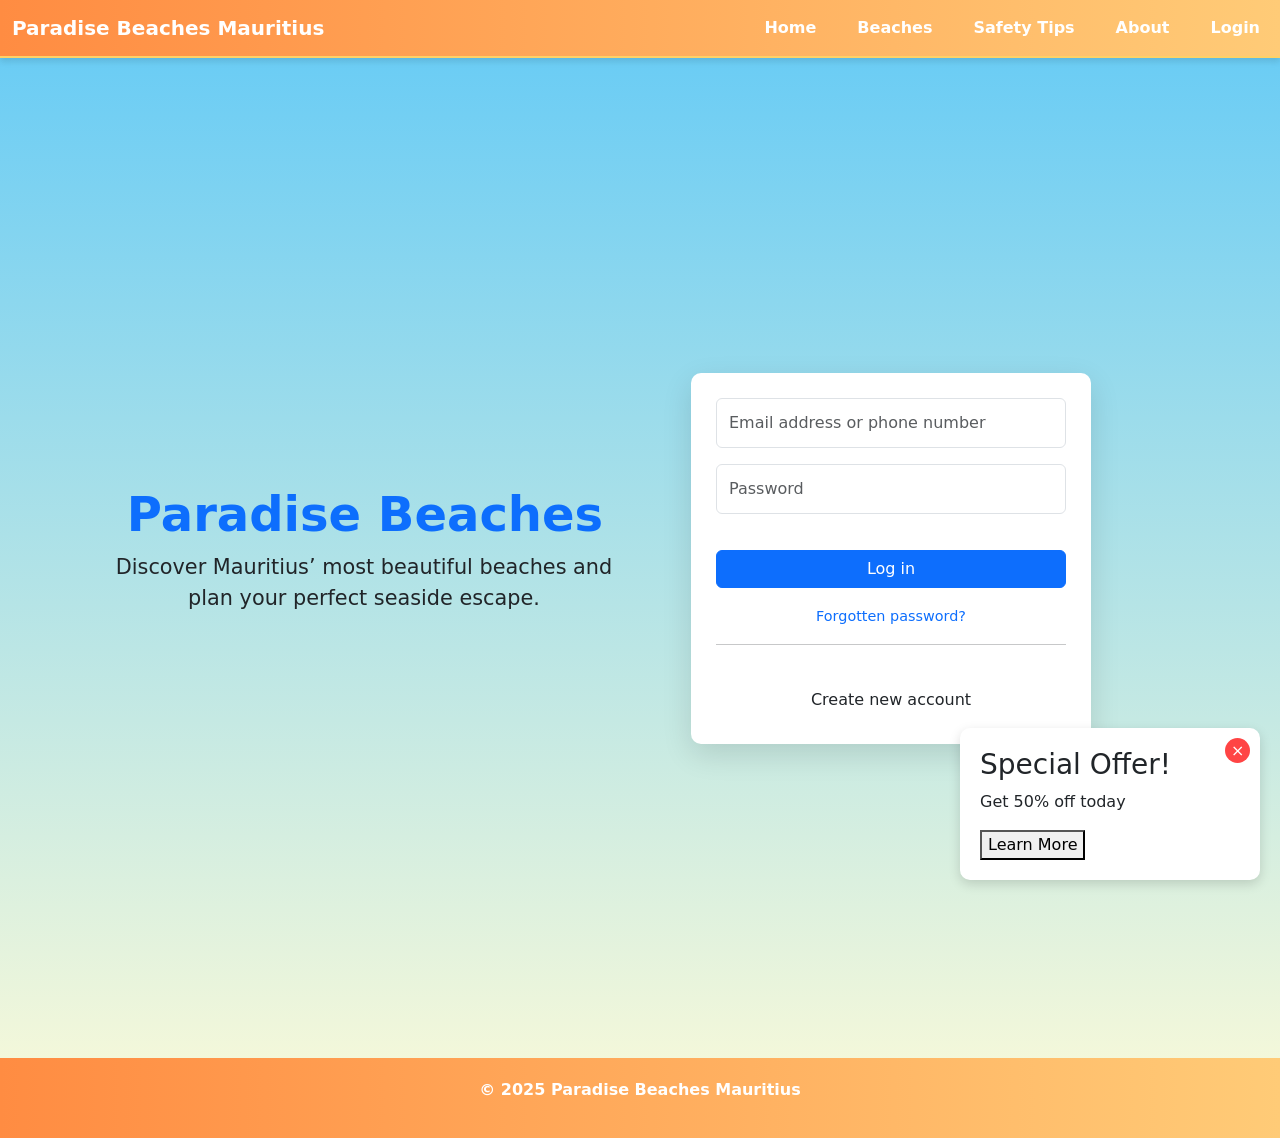
<file: Login.html>
<!DOCTYPE html>
<html lang="en">

<head>
    <meta charset="UTF-8">
    <title>Paradise Beaches Mauritius</title>
     <meta name="viewport" content="width=device-width, initial-scale=1">
    <link rel="stylesheet" href="CSS/Style.css">
    <link href="https://cdn.jsdelivr.net/npm/bootstrap@5.3.0/dist/css/bootstrap.min.css" rel="stylesheet">
    <script src="https://cdn.jsdelivr.net/npm/bootstrap@5.3.0/dist/js/bootstrap.bundle.min.js"></script>
    <link rel="stylesheet" href="https://cdnjs.cloudflare.com/ajax/libs/font-awesome/6.5.0/css/all.min.css">
    
</head>



<body>

<header class="site-header">

    <nav class="navbar navbar-expand-lg navbar-dark bg-dark">
    <div class="container-fluid">

        <a class="navbar-brand" href="#">Paradise Beaches Mauritius</a>

        <!-- Hamburger button -->
        <button class="navbar-toggler" type="button" data-bs-toggle="collapse"
            data-bs-target="#mainNavbar">
            <span class="navbar-toggler-icon"></span>
        </button>

        <!-- Collapsible menu -->
        <div class="collapse navbar-collapse" id="mainNavbar">
            <ul class="navbar-nav ms-auto mb-2 mb-lg-0">

                <li class="nav-item">
                    <a class="nav-link" href="index.html">Home</a>
                </li>

                <li class="nav-item">
                    <a class="nav-link" href="beaches.html">Beaches</a>
                </li>

                <li class="nav-item">
                    <a class="nav-link" href="Safety.html">Safety Tips</a>
                </li>

                <li class="nav-item">
                    <a class="nav-link" href="About.html">About</a>

                </li>

                <li class="nav-item">
                    <a class="nav-link" href="Login.html">Login</a>
                </li>

            </ul>
        </div>
    </div>
</nav>

</header>

<main class="container">

    <section class="Login">
    <body class="login-page">

<div class="container min-vh-100 d-flex align-items-center">
    <div class="row w-100 align-items-center">

        <!-- LEFT TEXT -->
        <div class="col-lg-6 mb-5 mb-lg-0">
            <h1 class="brand-title">Paradise Beaches</h1>
            <p class="brand-text">
                Discover Mauritius’ most beautiful beaches and plan your perfect seaside escape.
            </p>
        </div>

        <!-- RIGHT LOGIN CARD -->
        <div class="col-lg-6 d-flex justify-content-center">
            <div class="login-card">

                <form>
                    <input type="text" class="form-control mb-3"
                        placeholder="Email address or phone number">

                    <input type="password" class="form-control mb-3"
                        placeholder="Password">

                    <button class="btn btn-primary w-100 mb-3">Log in</button>

                    <div class="text-center mb-3">
                        <a href="#" class="forgot-link">Forgotten password?</a>
                    </div>

                    <hr>

                    <div class="text-center">
                        <a href="signup.html" class="btn btn-accent">
                            Create new account
                        </a>
                    </div>
                </form>

            </div>
        </div>

    </div>
</div>
</section>
<style>
  .corner-ad {
    position: fixed;
    bottom: 20px;
    right: 20px;
    width: 300px;
    padding: 20px;
    background-color: #fff;
    border-radius: 10px;
    box-shadow: 0 4px 12px rgba(0,0,0,0.15);
    z-index: 1000;
  }
  
  .close-btn {
    position: absolute;
    top: 10px;
    right: 10px;
    background: #ff4444;
    color: white;
    border: none;
    border-radius: 50%;
    width: 25px;
    height: 25px;
    cursor: pointer;
  }
</style>
</head>
<body>
  <div class="corner-ad">
    <button class="close-btn" onclick="this.parentElement.style.display='none'">×</button>
    <h3>Special Offer!</h3>
    <p>Get 50% off today</p>
    <button>Learn More</button>
  </div>
    
</main>
<footer>
    <p>&copy; 2025 Paradise Beaches Mauritius</p>
</footer>

</body>
</html>
</file>
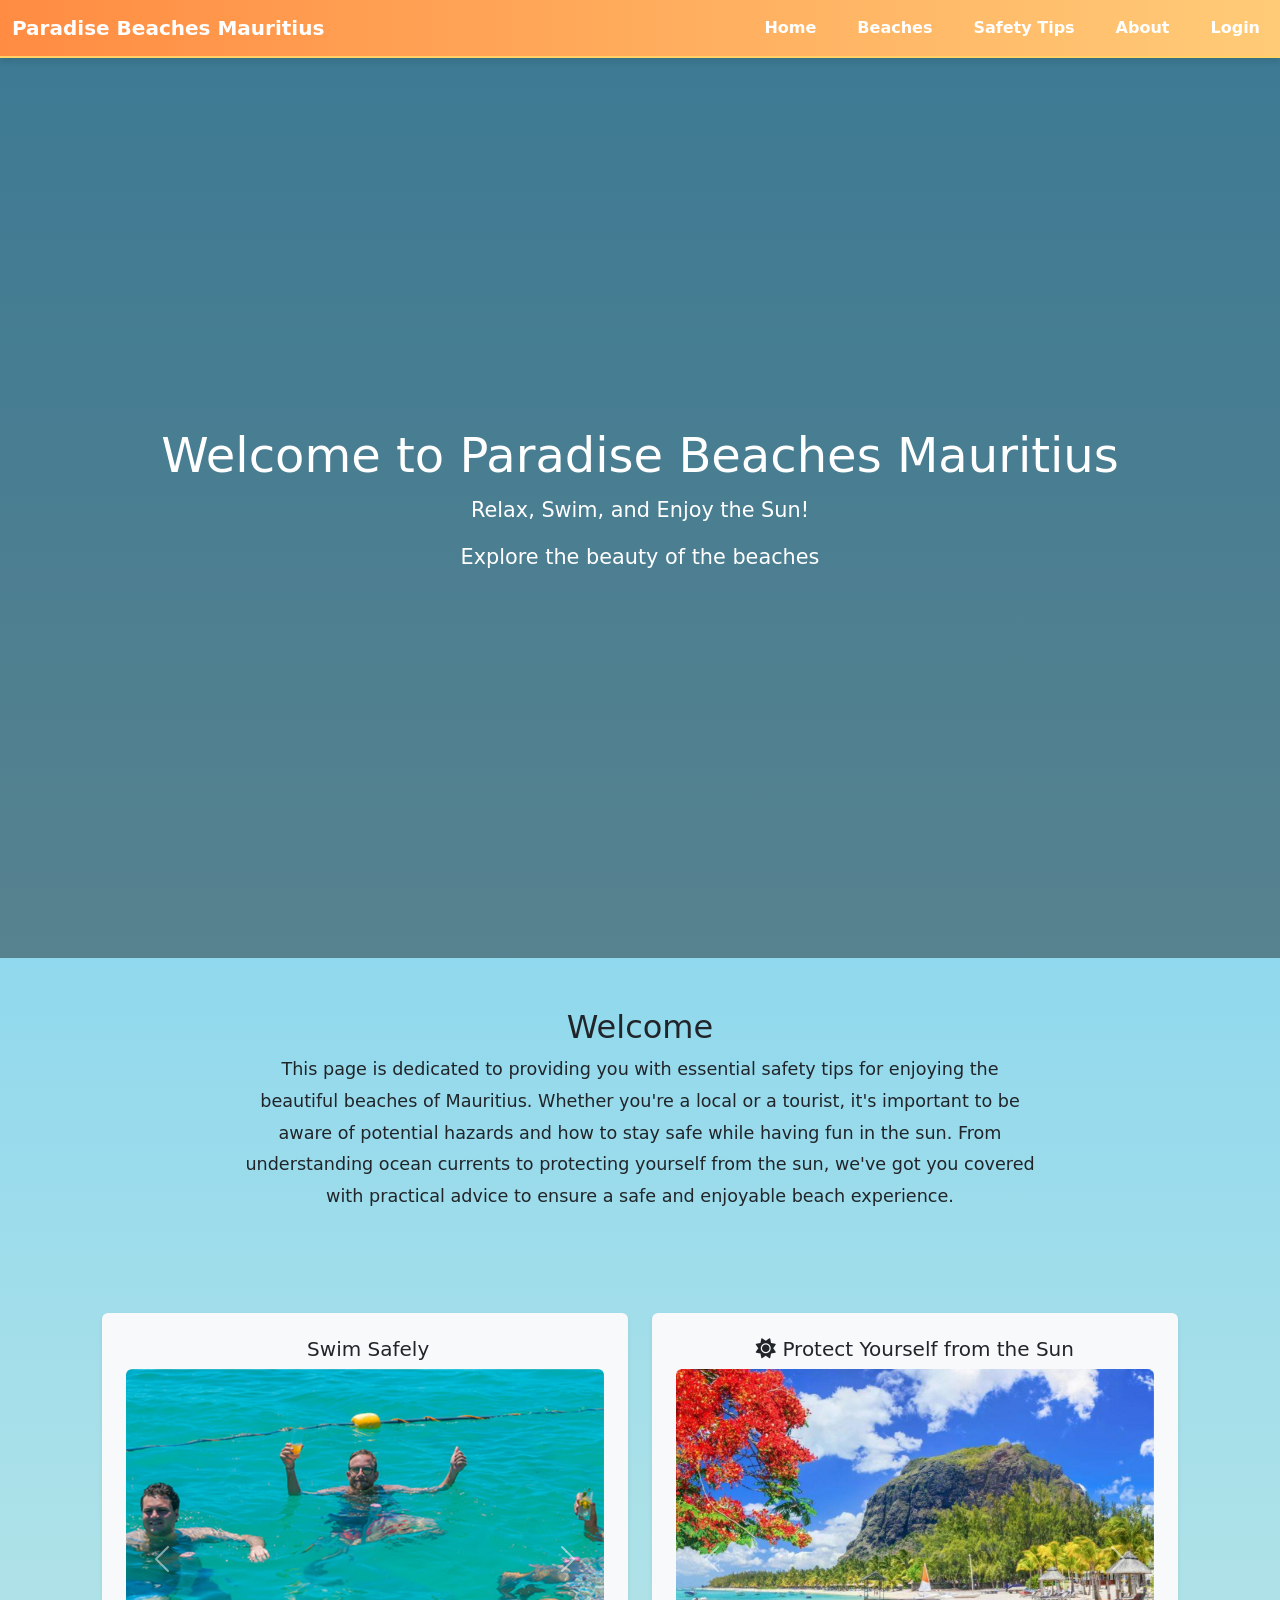
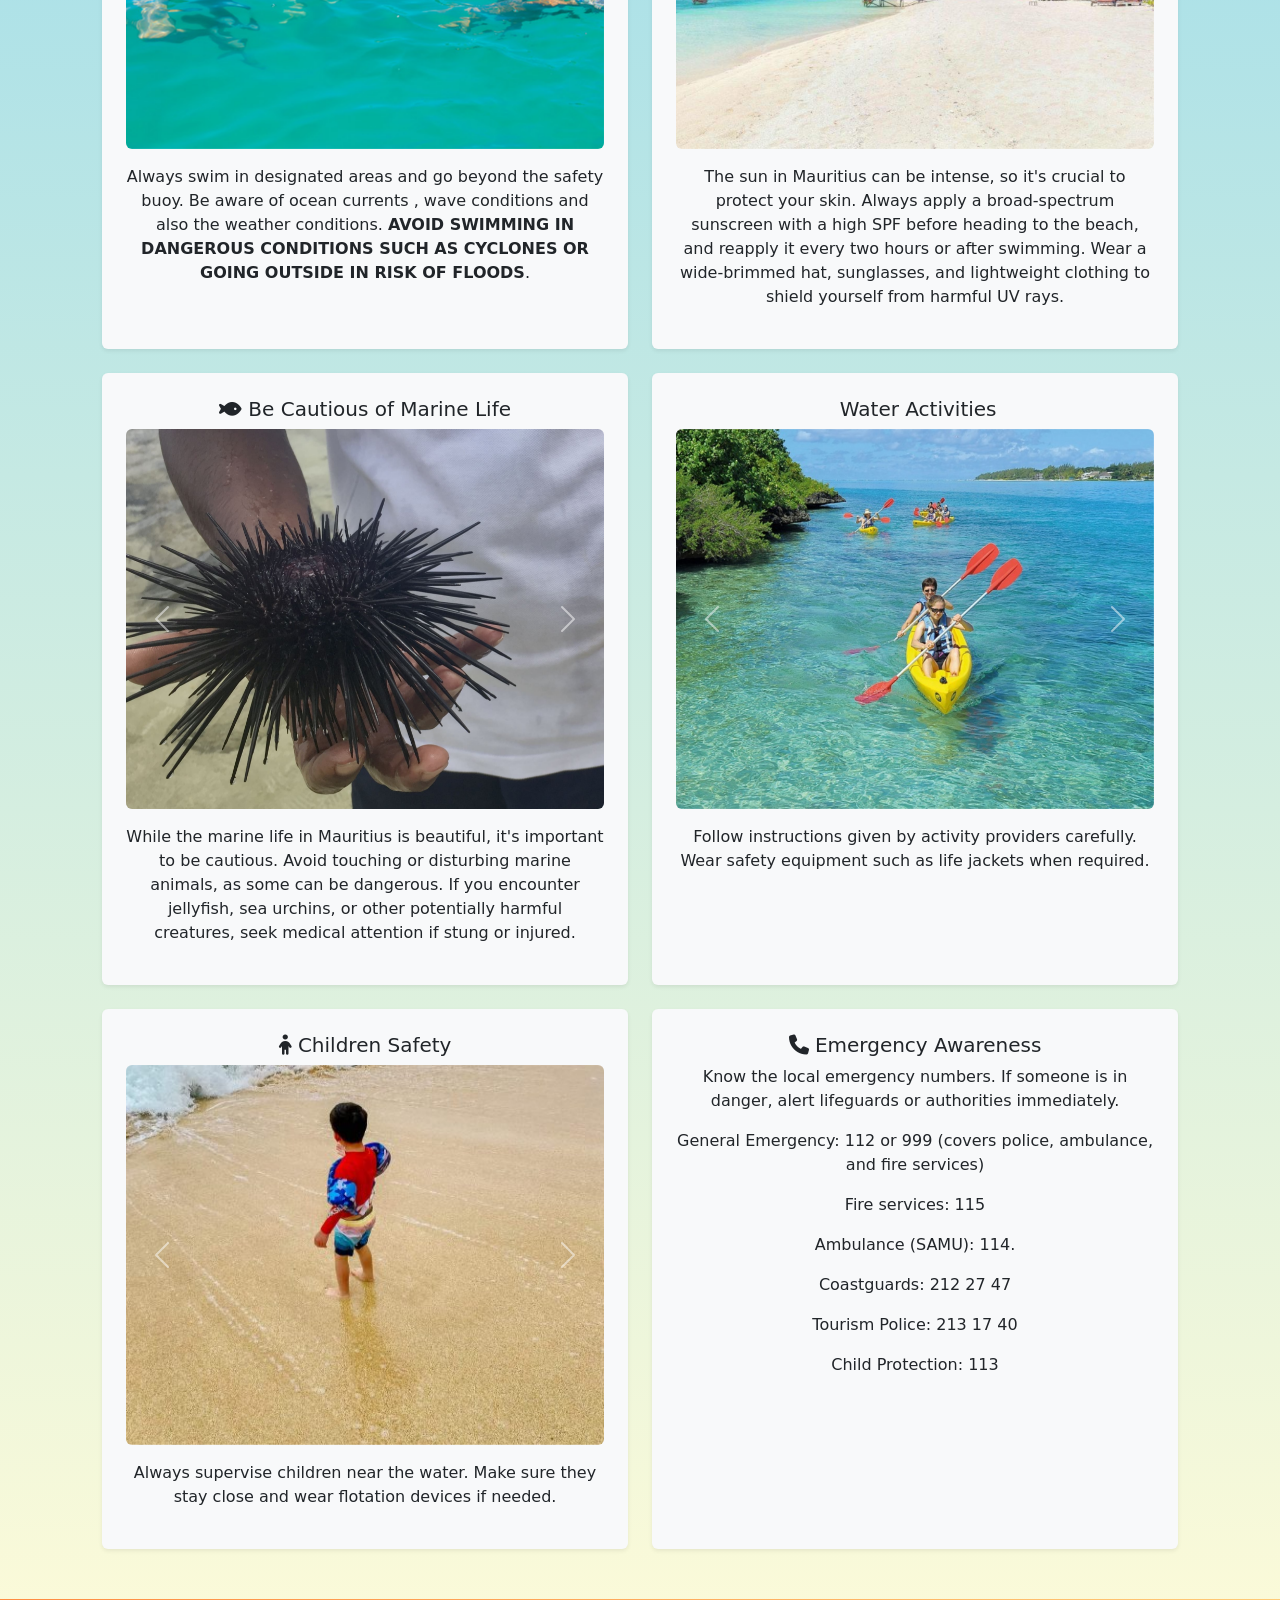
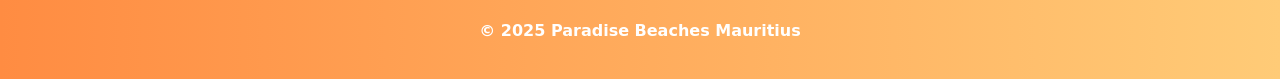
<file: Safety.html>
<!DOCTYPE html>
<html lang="en">

<head>
    <meta charset="UTF-8">
    <title>Paradise Beaches Mauritius</title>
     <meta name="viewport" content="width=device-width, initial-scale=1">
    <link rel="stylesheet" href="CSS/Style.css">
    <link href="https://cdn.jsdelivr.net/npm/bootstrap@5.3.0/dist/css/bootstrap.min.css" rel="stylesheet">
    <script src="https://cdn.jsdelivr.net/npm/bootstrap@5.3.0/dist/js/bootstrap.bundle.min.js"></script>
    <link rel="stylesheet" href="https://cdnjs.cloudflare.com/ajax/libs/font-awesome/6.5.0/css/all.min.css">
    
</head>



<body>

<header class="site-header">

    <nav class="navbar navbar-expand-lg navbar-dark bg-dark">
    <div class="container-fluid">

        <a class="navbar-brand" href="#">Paradise Beaches Mauritius</a>

        <!-- Hamburger button -->
        <button class="navbar-toggler" type="button" data-bs-toggle="collapse"
            data-bs-target="#mainNavbar">
            <span class="navbar-toggler-icon"></span>
        </button>

        <!-- Collapsible menu -->
        <div class="collapse navbar-collapse" id="mainNavbar">
            <ul class="navbar-nav ms-auto mb-2 mb-lg-0">

                <li class="nav-item">
                    <a class="nav-link" href="index.html">Home</a>
                </li>

                <li class="nav-item">
                    <a class="nav-link" href="beaches.html">Beaches</a>
                </li>

                <li class="nav-item">
                    <a class="nav-link" href="Safety.html">Safety Tips</a>
                </li>

                <li class="nav-item">
                    <a class="nav-link" href="About.html">About</a>
                </li>

                <li class="nav-item">
                    <a class="nav-link" href="Login.html">Login</a>
                </li>

            </ul>
        </div>
    </div>
</nav>

    <div class="hero">

        <video autoplay muted loop class="bg-video">
            <source src="pictures-videos/beachesbgnd.mp4" type="video/mp4">
        </video>

        <div class="hero-content">
            <h1>Welcome to Paradise Beaches Mauritius</h1>
            <p>Relax, Swim, and Enjoy the Sun!</p>
            <p>Explore the beauty of the beaches</p>
        </div>

       

    </div>

</header>

<main class="container">

    <section class="about">
        <h2>Welcome</h2>
        <p>
            This page is dedicated to providing you with essential safety tips for enjoying the beautiful beaches of Mauritius. 
            Whether you're a local or a tourist, it's important to be aware of potential hazards and how to stay safe while having fun in the sun. 
            From understanding ocean currents to protecting yourself from the sun, we've got you covered with practical advice to ensure a safe and enjoyable beach experience.

        </p>
    </section>   

       <section class="row g-4">
          <!--Water safety-->
        <div class="col-md-6">
            <div class="p-4 bg-light rounded shadow-sm h-100">
                <h5><i class="fa-solid fa-wave"></i> Swim Safely</h5>

                 <div id="safetyCarouselSwim" class="carousel slide mb-3" data-bs-ride="carousel">
                 <div class="carousel-inner rounded">

                  <div class="carousel-item active">
                    <img src="pictures-videos/buoypic.jpg" class="d-block w-100" alt="buoy">
                  </div>

                 <div class="carousel-item">
                    <img src="pictures-videos/cyclone.webp" class="d-block w-100" alt="Cyclone warning">
                 </div>

                

            </div>

            <!-- Controls -->
            <button class="carousel-control-prev" type="button"
                data-bs-target="#safetyCarouselSwim" data-bs-slide="prev">
                <span class="carousel-control-prev-icon"></span>
            </button>

            <button class="carousel-control-next" type="button"
                data-bs-target="#safetyCarouselSwim" data-bs-slide="next">
                <span class="carousel-control-next-icon"></span>
            </button>
          </div>
                <p>Always swim in designated areas and go beyond the safety buoy. Be aware of ocean currents , wave conditions and also the weather conditions.
                    <b>AVOID SWIMMING IN DANGEROUS CONDITIONS SUCH AS CYCLONES OR GOING OUTSIDE IN RISK OF FLOODS</b>.</p>

            </div>
        </div>

        <!--Sun safety-->
        <div class="col-md-6">
            <div class="p-4 bg-light rounded shadow-sm h-100">
                <h5><i class="fa-solid fa-sun"></i> Protect Yourself from the Sun</h5>

                 <div id="safetyCarouselSun" class="carousel slide mb-3" data-bs-ride="carousel">
                 <div class="carousel-inner rounded">

                  <div class="carousel-item active">
                    <img src="pictures-videos/sunnybeach.jpg" class="d-block w-100" alt="sunny beach">
                  </div>

                 <div class="carousel-item">
                    <img src="pictures-videos/sunscreen.webp" class="d-block w-100" alt="Sunscreen">
                 </div>
                
                 </div>
             <!-- Controls -->
             <button class="carousel-control-prev" type="button"
                data-bs-target="#safetyCarouselSun" data-bs-slide="prev">
                <span class="carousel-control-prev-icon"></span>
             </button>

             <button class="carousel-control-next" type="button"
                data-bs-target="#safetyCarouselSun" data-bs-slide="next">
                <span class="carousel-control-next-icon"></span>
             </button>
            </div>
                <p>The sun in Mauritius can be intense, so it's crucial to protect your skin. 
                Always apply a broad-spectrum sunscreen with a high SPF before heading to the beach, and reapply it every two hours or after swimming. 
                Wear a wide-brimmed hat, sunglasses, and lightweight clothing to shield yourself from harmful UV rays.</p>

            </div>
            </div>

          <!--Marine life safety-->
           <div class="col-md-6">
            <div class="p-4 bg-light rounded shadow-sm h-100">
                <h5><i class="fa-solid fa-fish"></i> Be Cautious of Marine Life</h5>

                <div id="safetyCarouselMarine" class="carousel slide mb-3" data-bs-ride="carousel">
                 <div class="carousel-inner rounded">

                  <div class="carousel-item active">
                    <img src="pictures-videos/seaurchin.jpg" class="d-block w-100" alt="sea urchin">
                  </div>

                 <div class="carousel-item">
                    <img src="pictures-videos/jellyfish.jpg" class="d-block w-100" alt="jellyfish">
                 </div>

                 <div class="carousel-item">
                    <img src="pictures-videos/stonefish.jpg" class="d-block w-100" alt="stonefish">
                 </div>
                
                 </div>
            <!-- Controls -->
            <button class="carousel-control-prev" type="button"
                data-bs-target="#safetyCarouselMarine" data-bs-slide="prev">
                <span class="carousel-control-prev-icon"></span>
            </button>

            <button class="carousel-control-next" type="button"
                data-bs-target="#safetyCarouselMarine" data-bs-slide="next">
                <span class="carousel-control-next-icon"></span>
            </button>
             </div>
                <p>While the marine life in Mauritius is beautiful, it's important to be cautious. 
                Avoid touching or disturbing marine animals, as some can be dangerous. 
                If you encounter jellyfish, sea urchins, or other potentially harmful creatures, seek medical attention if stung or injured.</p>

             </div>
            </div>
        

        <!--Water Activities-->
           <div class="col-md-6">
            <div class="p-4 bg-light rounded shadow-sm h-100">
                <h5><i class="fa-solid fa-wave"></i> Water Activities</h5>

                <div id="safetyCarouselWater" class="carousel slide mb-3" data-bs-ride="carousel">
                 <div class="carousel-inner rounded">

                  <div class="carousel-item active">
                    <img src="pictures-videos/kayak.jpg" class="d-block w-100" alt="kayak">
                  </div>

                 <div class="carousel-item">
                    <img src="pictures-videos/kitesurf.webp" class="d-block w-100" alt="kitesurfing">
                 </div>

                 <div class="carousel-item">
                    <img src="pictures-videos/kitesurf2.jpg" class="d-block w-100" alt="kitesurfing">
                 </div>
                
                 </div>
            <!-- Controls -->
            <button class="carousel-control-prev" type="button"
                data-bs-target="#safetyCarouselWater" data-bs-slide="prev">
                <span class="carousel-control-prev-icon"></span>
            </button>

            <button class="carousel-control-next" type="button"
                data-bs-target="#safetyCarouselWater" data-bs-slide="next">
                <span class="carousel-control-next-icon"></span>
            </button>
             </div>
                <p>Follow instructions given by activity providers carefully.
                    Wear safety equipment such as life jackets when required.</p>

             </div>
            </div>


        <!--Children Safety-->
           <div class="col-md-6">
            <div class="p-4 bg-light rounded shadow-sm h-100">
                <h5><i class="fa-solid fa-child"></i> Children Safety</h5>

                <div id="safetyCarouselChildren" class="carousel slide mb-3" data-bs-ride="carousel">
                 <div class="carousel-inner rounded">

                  <div class="carousel-item active">
                    <img src="pictures-videos/childsafe1.jpg" class="d-block w-100" alt="childsafe">
                  </div>

                 <div class="carousel-item">
                    <img src="pictures-videos/childsafe2.jpg" class="d-block w-100" alt="childsafe">
                 </div>

                 <div class="carousel-item">
                    <img src="pictures-videos/childsafe3.jpg" class="d-block w-100" alt="childsafe">
                 </div>
                
                 </div>
            <!-- Controls -->
            <button class="carousel-control-prev" type="button"
                data-bs-target="#safetyCarouselChildren" data-bs-slide="prev">
                <span class="carousel-control-prev-icon"></span>
            </button>

            <button class="carousel-control-next" type="button"
                data-bs-target="#safetyCarouselChildren" data-bs-slide="next">
                <span class="carousel-control-next-icon"></span>
            </button>
             </div>
                <p>Always supervise children near the water.
                    Make sure they stay close and wear flotation devices if needed.</p>

             </div>
            </div>

        
        <!--Emergency Awareness-->
           <div class="col-md-6">
            <div class="p-4 bg-light rounded shadow-sm h-100">
                <h5><i class="fa-solid fa-phone"></i> Emergency Awareness</h5>

                
                <p>Know the local emergency numbers.
                    If someone is in danger, alert lifeguards or authorities immediately.</p>
                
                    <p>General Emergency: 112 or 999 (covers police, ambulance, and fire services)</p>
                    <p>Fire services: 115</p>
                    <p>Ambulance (SAMU): 114. </p>
                    <p>Coastguards: 212 27 47</p>
                    <p>Tourism Police: 213 17 40</p>
                    <p>Child Protection: 113</p>
                    


             </div>
            </div>


   </section>

</main>
<footer>
    <p>&copy; 2025 Paradise Beaches Mauritius</p>
</footer>

</body>
</html>
</file>
<file: CSS/Style.css>
/* ===== GLOBAL STYLES ===== */
body {
    margin: 0;
    font-family: 'Segoe UI', Arial, sans-serif;
    background: linear-gradient(to bottom, #63caf6, #fefbd8); /* sky to sand */
    color: #131313;
}
.bg-video {
    width: 100%;
    height: 100vh;
    object-fit: cover;
}
/* ===== NAVBAR ===== */
.navbar {
    background: linear-gradient(90deg, #ff8c42, #ffcb77);
    color: white;
    display: flex;
    justify-content: space-between;
    align-items: center;
    padding: 15px 40px;
    box-shadow: 0 4px 6px rgba(0,0,0,0.1);
    border-bottom: 2px solid #ffd166;
}

.navbar ul {
    list-style: none;
    display: flex;
    gap: 25px;
    padding: 0;
    margin: 0;
}

.navbar a {
    color: white;
    text-decoration: none;
    font-weight: bold;
    transition: transform 0.2s, color 0.2s;
}

.navbar a:hover {
    color: #ffd166;
    transform: scale(1.1);
}

/* ===== HERO SECTION ===== */
.hero {
    position: relative;
    height: 100vh;
    overflow: hidden;
    color: white;
    text-align: center;
}

/* Video background */
.bg-video {
    position: absolute;
    top: 50%;
    left: 50%;
    min-width: 100%;
    min-height: 100%;
    transform: translate(-50%, -50%);
    object-fit: cover;
    z-index: -2;
}

/* Dark overlay */
.hero::after {
    content: "";
    position: absolute;
    inset: 0;
    background: rgba(0,0,0,0.4);
    z-index: -1;
}

/* Hero content */
.hero-content {
    position: relative;
    top: 50%;
    transform: translateY(-50%);
    padding: 20px;
}

.hero h1 {
    font-size: 3em;
    margin-bottom: 10px;
}

.hero p {
    font-size: 1.3em;
}



/* ===== SECTIONS ===== */
section {
    padding: 50px 20px;
    text-align: center;
}

.about p {
    max-width: 800px;
    margin: auto;
    font-size: 1.1em;
    line-height: 1.8;
}
/* ===== CAROUSEL ===== */
.carousel-item img {
    height:400px;
    object-fit: cover;
}
/* ===== BUTTON ===== */
.btn {
    display: inline-block;
    margin-top: 20px;
    padding: 12px 25px;
    background-color: #ff6f61;
    color: white;
    text-decoration: none;
    border-radius: 30px;
    font-weight: bold;
    transition: background 0.3s, transform 0.2s;
}

.btn:hover {
    background-color: #cf4f00;
    transform: scale(1.1);
}

/* ===== FOOTER ===== */
footer {
    background: linear-gradient(90deg, #ff8c42, #ffcb77);
    color: white;
    text-align: center;
    padding: 20px;
    font-weight: bold;
}

/*Responsive*/
@media (max-width: 768px){
    .brand{
        flex-direction:column;
        align-items: flex-start;
        gap:4px;
    }
}

/*Carousel hover for desktop only*/
.carousel-wrapper,
.carousel-wrapper{
    transition:transform 0.3s ease, box-shadow 0.3s ease;
}

.carousel-wrapper:hover,
.map-wrapper:hover{
    transform: scale(1.04);
    box-shadow: 0 15px 30px rgba(0, 0, 0, 0.3);
    
}

/*disable hover zoom on mobile*/
@media (max-width: 768px) {
    .carousel-wrapper:hover,
    .map-wrapper:hover{
        transform: none;
        box-shadow: none;
    }
}

/*smooth behavior on mobile*/
@media (max-width:768px){
    .carousel-wrapper:hover{
        transform: none;
        box-shadow: none;
        z-index: auto;
    }
}
/*smoother scroll*/
html {
    scroll-behavior: smooth;
}

/* Improve touch experience*/
.carousel{
    touch-action: pan-y;
}

/*bigger touch targets on mobile*/
.carousel-control-prev,
.carousel-control-next{
    width: 15%;
}
/*Prevent image overflow*/
.carousel img{
    max-height:380px;
    object-fit: cover;
}

/* Safety / Beach cards hover effect */
.p-4.bg-light.rounded.shadow-sm {
    transition: transform 0.3s ease, box-shadow 0.3s ease;
}

.p-4.bg-light.rounded.shadow-sm:hover {
    transform: translateY(-8px) scale(1.02);
    box-shadow: 0 15px 35px rgba(0, 0, 0, 0.2);
}

/* Disable hover effect on mobile */
@media (max-width: 768px) {
    .p-4.bg-light.rounded.shadow-sm:hover {
        transform: none;
        box-shadow: 0 0.125rem 0.25rem rgba(0,0,0,.075);
    }
}

.carousel-inner {
    overflow: hidden;
    border-radius: 0.5rem;
}

/* Page background */
.login-page {
    background-color: #f8f9fa; /* light sand */
}

/* Branding text */
.brand-title {
    font-size: 3rem;
    font-weight: bold;
    color: #0d6efd; /* site primary */
}

.brand-text {
    font-size: 1.3rem;
    color: #212529;
    max-width: 500px;
}

/* Login card */
.login-card {
    background: #ffffff;
    padding: 25px;
    width: 100%;
    max-width: 400px;
    border-radius: 10px;
    box-shadow: 0 10px 30px rgba(0,0,0,0.12);
    transition: transform 0.3s ease, box-shadow 0.3s ease;
}

/* Hover pop */
.login-card:hover {
    transform: translateY(-6px);
    box-shadow: 0 18px 40px rgba(0,0,0,0.2);
}

/* Inputs */
.login-card .form-control {
    height: 50px;
    font-size: 1rem;
}

/* Accent button (sea green) */
.btn-accent {
    background-color: #20c997;
    color: #fff;
    font-weight: 600;
    padding: 10px 24px;
    border-radius: 6px;
}

.btn-accent:hover {
    background-color: #17a589;
    color: #fff;
}

/* Links */
.forgot-link {
    text-decoration: none;
    color: #0d6efd;
    font-size: 0.9rem;
}

.forgot-link:hover {
    text-decoration: underline;
}

/* Mobile layout */
@media (max-width: 768px) {
    .brand-title {
        font-size: 2.2rem;
        text-align: center;
    }

    .brand-text {
        text-align: center;
        margin: 0 auto;
    }
}

/* Bottom-left */
.ad-bottom-left {
  position: fixed;
  bottom: 20px;
  left: 20px;
}
</file>
